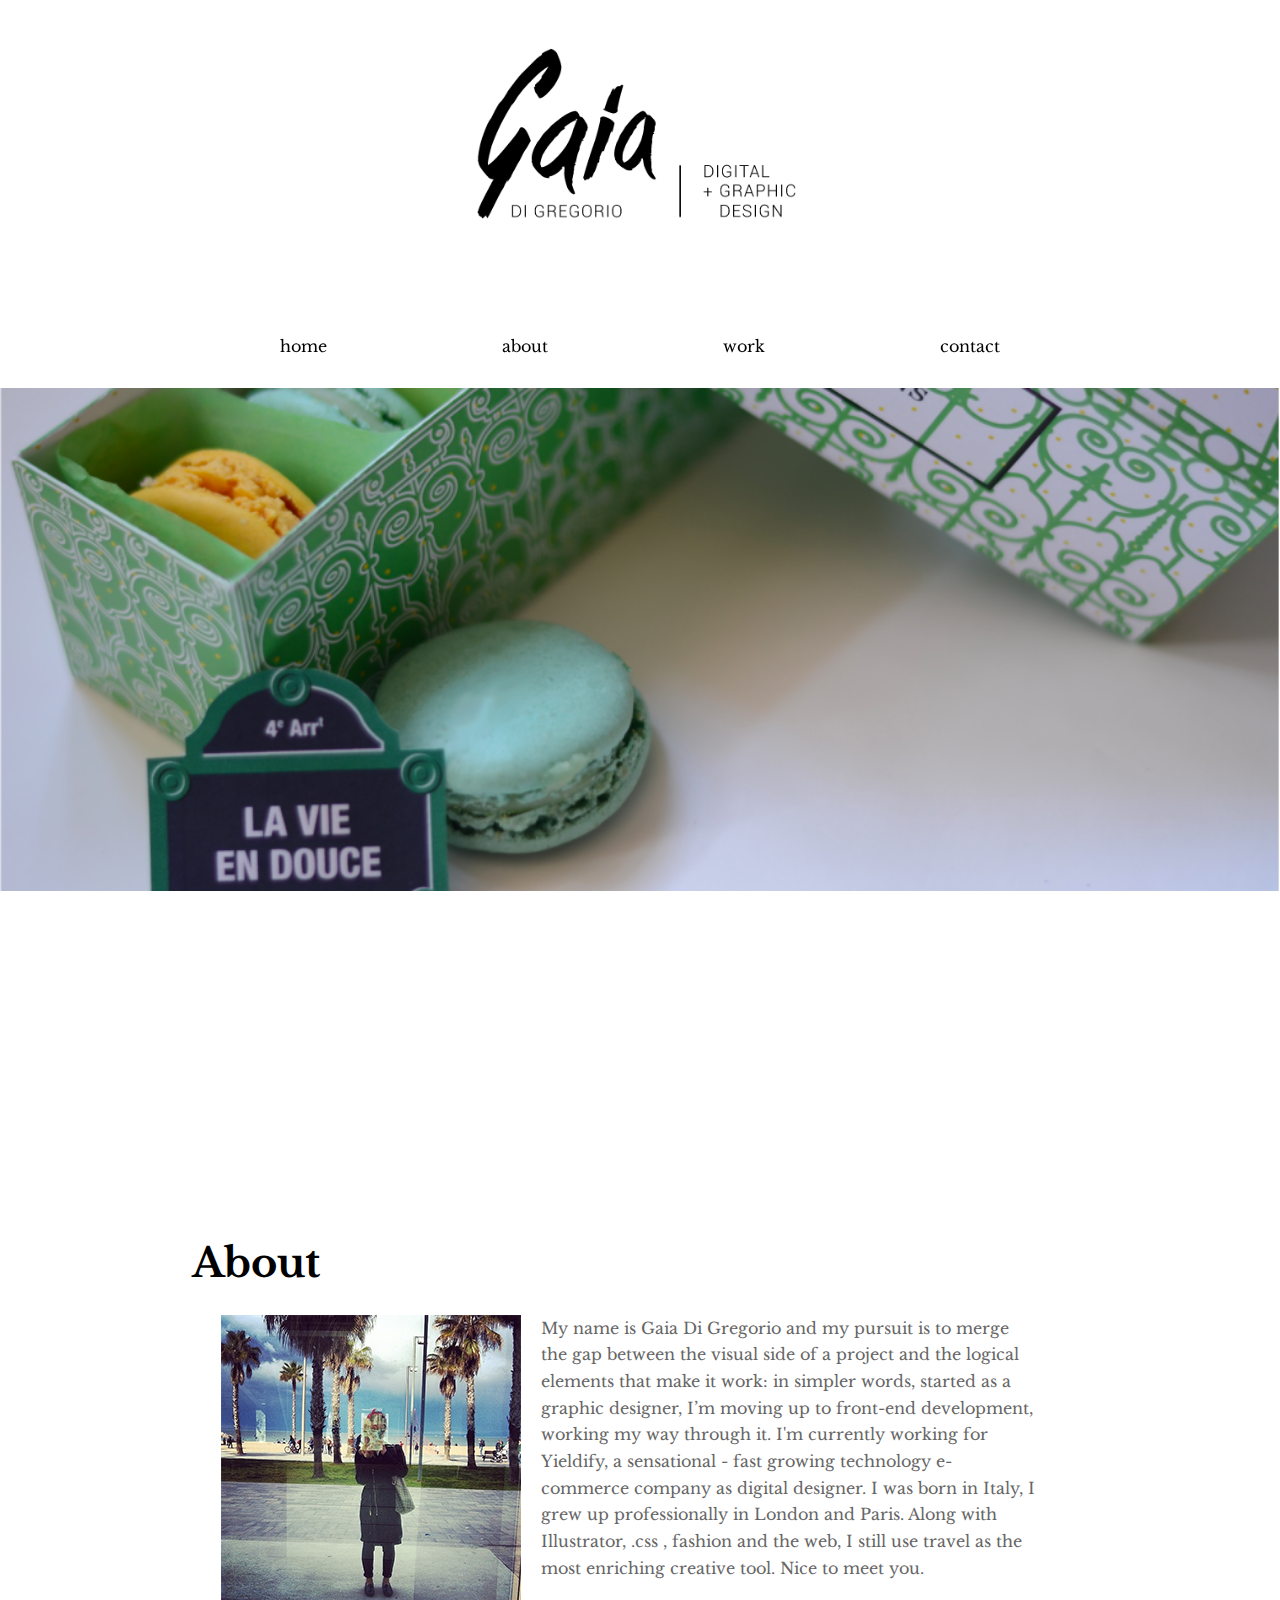
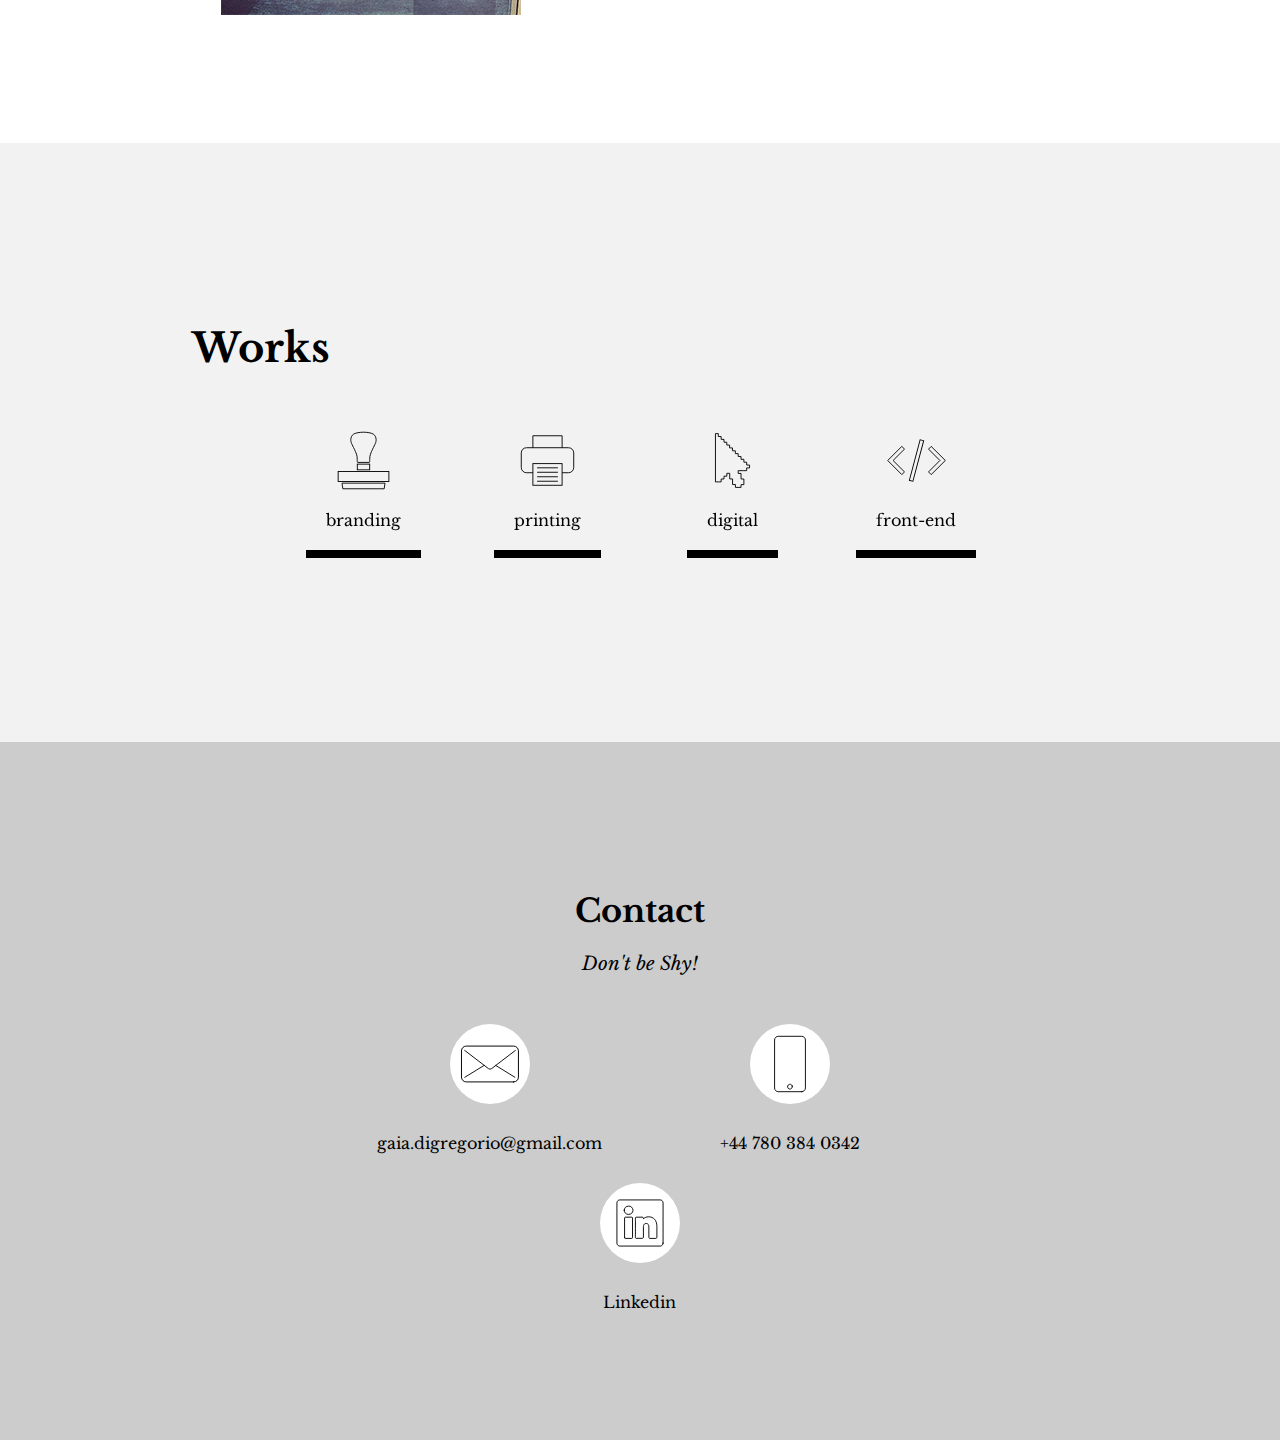
<file: index.html>
<!DOCTYPE html>
<html>

<head>

  <meta charset="UTF-8">
  <meta name="viewport" content="width=device-width, initial-scale=1">
  <title>Gaia Di Gregorio</title>

    <link rel="stylesheet" href="style.css" media="screen" type="text/css" />

    <link href="Hover-master/css/hover.css" rel="stylesheet" media="all">

   <link rel="stylesheet" type="text/css" href="normalize.css">

    <link rel="icon" href="favicon.ico" type="image/x-icon" />

    <link href='http://fonts.googleapis.com/css?family=Parisienne' rel='stylesheet' type='text/css'>

    <link href='http://fonts.googleapis.com/css?family=Libre+Baskerville:400,700,400italic' rel='stylesheet' type='text/css'>

    <link href='http://fonts.googleapis.com/css?family=Roboto' rel='stylesheet' type='text/css'>

</head>

<body>


    <header>
      
    </header>

    <div class="main-nav flexcontainer">
<!--       <div class="my-name-text">
 -->
      <div class="singleNav hvr-underline-from-left" id="homeNav">home</div>
      <div class="singleNav hvr-underline-from-left" id="aboutNav">about</div>
      <div class="singleNav hvr-underline-from-left" id="workNav">work</div>
      <div class="singleNav hvr-underline-from-left" id="contactNav">contact</div>
<!--         <h1>Gaia Di Gregorio</h1>
        <h2>Graphic Designer</h2> -->
    </div>

<div class="main">
    <div id="slider">
      <figure>
<!--       <img src="img/sliders/sliders1.png" alt="">
      <img src="img/sliders/sliders2.png" alt=""> -->
      <img src="img/sliders/sliders3.png" alt="">
      <img src="img/sliders/sliders4.png" alt="">
      <img src="img/sliders/sliders5.png" alt="">
      <img src="img/sliders/sliders2.png" alt="">
      <img src="img/sliders/sliders7.png" alt="">
      <img src="img/sliders/sliders3.png" alt="">
      <img src="img/sliders/sliders4.png" alt="">
      <img src="img/sliders/sliders5.png" alt="">
      <img src="img/sliders/sliders2.png" alt="">
      <img src="img/sliders/sliders7.png" alt="">
      </figure>
    </div>



<!-- PROFILE / DESCRIPTION -->

<div id= "about">

  <h1 class="about">
    About
  </h1>

<div class= "profile flexcontainer">

  <div id="gaiasPic">
    
  </div>

  <div id="profile-description">

      <h2>
        My name is Gaia Di Gregorio and my pursuit is to merge the gap between the visual side of a project and the logical elements that make it work: in simpler words, started as a graphic designer, I’m moving up to front-end development, working my way through it.
        I'm currently working for Yieldify, a sensational - fast growing technology e-commerce company as digital designer. I was born in Italy, I grew up professionally in London and Paris. Along with Illustrator, .css , fashion and the web, I still use travel as the most enriching creative tool.
        Nice to meet you.
      </h2>

  </div>
</div>
</div>

<!--- MOBILE PROFILE DESCRIPTION -->


<div class= "profile mobile">

  <h1 class="about mobile">
    About
  </h1>

  <div id="gaiasPic">
    
  </div>

  <div id="profile-descriptionMobile">

      <h2>
        My name is Gaia Di Gregorio and my pursuit is to merge the gap between the visual side of a project and the logical elements that make it work: in simpler words, started as a graphic designer, I’m moving up to front-end development, working my way through it.
        I'm currently working for Yieldify, a sensational - fast growing technology e-commerce company as digital designer. I was born in Italy, I grew up professionally in London and Paris. Along with Illustrator, .css , fashion and the web, I still use travel as the most enriching creative tool.
        Nice to meet you.
      </h2>

  </div>
</div>

<!--- -------------------------------- -->

</div>

<!-- FILTER + PROJECTS -->

<div class="filterWrap">

    <div class= "filter">

    <h1 class="works mobile">
      Works
    </h1>

    <div class= "workFilter">

      <div id="brandingFilter" class="hvr-float">
        <div class="brandingIcon">
        </div>
        <div id="branding">
        branding
        </div>
      </div>

      <div id="printingFilter" class="hvr-float">
        <div class="printingIcon">
        </div>
        <div id="printing">
        printing
        </div>
      </div>

      <div id="digitalFilter" class="hvr-float">
        <div class="digitalIcon">
        </div>
        <div id="digital">
        digital
        </div>
      </div>

      <div id="frontEndFilter" class="hvr-float">
        <div class="frontEndIcon">
        </div>
        <div id="frontEnd">
        front-end
        </div>
      </div>

      </div>


              <div id="dropdown-menu-branding" class="flexcontainer">

                            <a href="#fenetreLightbox">

                              <div id="fenetres" class="hvr-grow"> 
                                <div class="fenetresThumb">
                                </div>
                                <p>fenetres Parisiennes</p>
                              </div>

                            </a>

                            <!-- lightbox container hidden with CSS -->
                            <a href="#_" class="lightbox " id="fenetreLightbox">
                                <div class="imageAndDescription fenetres flexcontainer">

                                  <div class="images-scroll fenetres">
                                    <img src="img/fenetres/fenetre1.png">
                                    <img src="img/fenetres/fenetre2.png">
                                    <img src="img/fenetres/fenetre3.png">
                                    <img src="img/fenetres/fenetre4.png">
                                    <img src="img/fenetres/fenetre5.png">
                                    <img src="img/fenetres/fenetre6.png">
                                  </div>

                                  <div class="project-description">
                                    <h2>
                                      Fenetres Parisiennes
                                    </h2>

                                    <nav class="lightboxNav">
                                      BRANDING, STATIONERY, PACKAGING
                                    </nav>

                                    <p class="project-description">
                                      Branding concept, packaging and stationery inspired by the intriguing shapes that whirl around the myriad of windows in the city of Paris.
                                      "Fenetres Parisiennes" is a set of products - from Lingerie, through Cosmetic to Candles - to enjoy a  taste of the mode de vie parisien.
                                    </p>
                                  </div>

                                  <div class="close">
                                  </div>

                                </div>

                    <!-- MOBILE -->
                                <div class="imageAndDescription fenetres mobile">

                                    <div class="close">
                                    </div>

                                    <div class="images-scroll fenetres">
                                        <img src="img/fenetres/fenetre1.png">
                                        <img src="img/fenetres/fenetre2.png">
                                        <img src="img/fenetres/fenetre3.png">
                                        <img src="img/fenetres/fenetre4.png">
                                        <img src="img/fenetres/fenetre5.png">
                                        <img src="img/fenetres/fenetre6.png">
                                    </div>

                                    <div class="project-description">
                                          <h2>
                                            Fenetres Parisiennes
                                          </h2>

                                          <nav class="lightboxNav">
                                            BRANDING, STATIONERY, PACKAGING
                                          </nav>

                                          <p class="project-description">
                                            Branding concept, packaging and stationery inspired by the intriguing shapes that whirl around the myriad of windows in the city of Paris.
                                            "Fenetres Parisiennes" is a set of products - from Lingerie, through Cosmetic to Candles - to enjoy a  taste of the mode de vie parisien.
                                          </p>
                                    </div>

                                </div>

                    <!-- MOBILE -->

                            </a>


                            <a href="#vgdlqLightbox">

                              <div id="vgdlq" class="hvr-grow"> 
                                <div class="vgdlqThumb">
                                </div>
                                <p>VGDLQ</p>
                              </div>

                            </a>

                            <!-- lightbox container hidden with CSS -->
                            <a href="#_" class="lightbox " id="vgdlqLightbox">
                                <div class="imageAndDescription VGDLQ flexcontainer">

                                    <div class="images-scroll VGDLQ">
                                      <img src="img/VGDLQ/VGDLQ1.jpg">
                                      <img src="img/VGDLQ/VGDLQ2.jpg">
                                      <img src="img/VGDLQ/VGDLQ3.jpg">
                                      <img src="img/VGDLQ/VGDLQ4.jpg">
                                      <img src="img/VGDLQ/VGDLQ5.jpg">
                                      <img src="img/VGDLQ/VGDLQ6.jpg">
                                      <img src="img/VGDLQ/VGDLQ7.jpg">
                                      <img src="img/VGDLQ/VGDLQ8.jpg">
                                      <img src="img/VGDLQ/VGDLQ9.jpg">
                                      <img src="img/VGDLQ/VGDLQ10.jpg">
                                      <img src="img/VGDLQ/VGDLQ11.jpg">
                                      <img src="img/VGDLQ/VGDLQ12.jpg">
                                      <img src="img/VGDLQ/VGDLQ13.png">
                                      <img src="img/VGDLQ/VGDLQ14.png">
                                      <img src="img/VGDLQ/VGDLQ15.png">
                                      <img src="img/VGDLQ/VGDLQ16.jpg">
                                      <img src="img/VGDLQ/VGDLQ17.png">
                                      <img src="img/VGDLQ/VGDLQ18.jpg">
                                      <img src="img/VGDLQ/VGDLQ19.jpg">
                                      <img src="img/VGDLQ/VGDLQ20.jpg">
                                    </div>

                                    <div class="project-description">
                                      <h2>
                                        VGDLQ
                                      </h2>

                                      <nav class="lightboxNav">
                                        BRANDING, FASHION, LUXURY
                                      </nav>

                                      <p class="project-description">
                                        VGDLQ is a "faux" brand ables to expose the hidden messages of the outcomes of the luxury industry, using the very luxury goods and products.
                                        A luxury with intentional provocative nature: Based on its concealed message. Ideally it should be hidden, but on the consumer side, it is a statementThat he/she is showing off and divulging, Deliberately or not. 
                                      </p>
                                    </div>

                                    <div class="close">
                                    </div>

                                </div>

                    <!-- MOBILE -->

                                <div class="imageAndDescription VGDLQ mobile">

                                    <div class="close">
                                    </div>

                                    <div class="images-scroll VGDLQ">
                                      <img src="img/VGDLQ/VGDLQ1.jpg">
                                      <img src="img/VGDLQ/VGDLQ2.jpg">
                                      <img src="img/VGDLQ/VGDLQ3.jpg">
                                      <img src="img/VGDLQ/VGDLQ4.jpg">
                                      <img src="img/VGDLQ/VGDLQ5.jpg">
                                      <img src="img/VGDLQ/VGDLQ6.jpg">
                                      <img src="img/VGDLQ/VGDLQ7.jpg">
                                      <img src="img/VGDLQ/VGDLQ8.jpg">
                                      <img src="img/VGDLQ/VGDLQ9.jpg">
                                      <img src="img/VGDLQ/VGDLQ10.jpg">
                                      <img src="img/VGDLQ/VGDLQ11.jpg">
                                      <img src="img/VGDLQ/VGDLQ12.jpg">
                                      <img src="img/VGDLQ/VGDLQ13.png">
                                      <img src="img/VGDLQ/VGDLQ14.png">
                                      <img src="img/VGDLQ/VGDLQ15.png">
                                      <img src="img/VGDLQ/VGDLQ16.jpg">
                                      <img src="img/VGDLQ/VGDLQ17.png">
                                      <img src="img/VGDLQ/VGDLQ18.jpg">
                                      <img src="img/VGDLQ/VGDLQ19.jpg">
                                      <img src="img/VGDLQ/VGDLQ20.jpg">
                                    </div>

                                    <div class="project-description">
                                      <h2>
                                        VGDLQ
                                      </h2>

                                      <nav class="lightboxNav">
                                        BRANDING, FASHION, LUXURY
                                      </nav>

                                      <p class="project-description">
                                        VGDLQ is a "faux" brand ables to expose the hidden messages of the outcomes of the luxury industry, using the very luxury goods and products.
                                        A luxury with intentional provocative nature: Based on its concealed message. Ideally it should be hidden, but on the consumer side, it is a statementThat he/she is showing off and divulging, Deliberately or not. 
                                        </p>
                                    </div>

                                </div>   

                    <!-- MOBILE -->
                            </a>





                            <a href="#GAMLightbox">

                              <div id="GAM" class="hvr-grow"> 
                                <div class="GAMThumb">
                                </div>
                                <p>Gallerie Anatome</p>
                              </div>

                            </a>

                            <!-- lightbox container hidden with CSS -->
                            <a href="#_" class="lightbox " id="GAMLightbox">
                                <div class="imageAndDescription flexcontainer GAM">

                                  <div class="images-scroll GAM">
                                    <img src="img/GAM/GAMlogo1.jpg">
                                    <img src="img/GAM/GAMlogo2.jpg">
                                    <img src="img/GAM/GAMlogo3.jpg">
                                    <img src="img/GAM/GAMlogo4.jpg">
                                    <img src="img/GAM/GAMlogo5.jpg">
                                    <img src="img/GAM/GAM1.jpg">
                                    <img src="img/GAM/GAM2.jpg">
                                    <img src="img/GAM/GAM3.jpg">
                                    <img src="img/GAM/GAM4.jpg">
                                    <img src="img/GAM/GAM5.jpg">
                                    <img src="img/GAM/GAM6.jpg">
                                    <img src="img/GAM/GAM7.jpg">
                                    <img src="img/GAM/GAM8.jpg">
                                    <img src="img/GAM/GAM9.jpg">
                                    <img src="img/GAM/GAM10.jpg">
                                    <img src="img/GAM/GAM11.jpg">
                                    <img src="img/GAM/GAM12.jpg">                         
                                  </div>

                                  <div class="project-description">
                                    <h2>
                                      Gallerie Anatome Milano
                                    </h2>

                                    <nav class="lightboxNav">
                                      BRANDING, FASHION, LUXURY
                                    </nav>

                                    <p class="project-description">
                                      VGDLQ is a "faux" brand ables to expose the hidden messages of the outcomes of the luxury industry, using the very luxury goods and products.
                                      A luxury with intentional provocative nature: Based on its concealed message. Ideally it should be hidden, but on the consumer side, it is a statementThat he/she is showing off and divulging, Deliberately or not. 
                                    </p>

                                  </div>

                                  <div class="close">
                                  </div>

                                </div>


                                <!-- MOBILE -->

                                <div class="imageAndDescription GAM mobile">

                                    <div class="close">
                                    </div>

                                    <div class="images-scroll GAM">
                                    <img src="img/GAM/GAMlogo1.jpg">
                                    <img src="img/GAM/GAMlogo2.jpg">
                                    <img src="img/GAM/GAMlogo3.jpg">
                                    <img src="img/GAM/GAMlogo4.jpg">
                                    <img src="img/GAM/GAMlogo5.jpg">
                                    <img src="img/GAM/GAM1.jpg">
                                    <img src="img/GAM/GAM2.jpg">
                                    <img src="img/GAM/GAM3.jpg">
                                    <img src="img/GAM/GAM4.jpg">
                                    <img src="img/GAM/GAM5.jpg">
                                    <img src="img/GAM/GAM6.jpg">
                                    <img src="img/GAM/GAM7.jpg">
                                    <img src="img/GAM/GAM8.jpg">
                                    <img src="img/GAM/GAM9.jpg">
                                    <img src="img/GAM/GAM10.jpg">
                                    <img src="img/GAM/GAM11.jpg">
                                    <img src="img/GAM/GAM12.jpg">
                                    </div>

                                    <div class="project-description">
                                      <h2>
                                      Gallerie Anatome Milano
                                      </h2>

                                      <nav class="lightboxNav">
                                        BRANDING, FASHION, LUXURY
                                      </nav>

                                      <p class="project-description">
                                        VGDLQ is a "faux" brand ables to expose the hidden messages of the outcomes of the luxury industry, using the very luxury goods and products.
                                        A luxury with intentional provocative nature: Based on its concealed message. Ideally it should be hidden, but on the consumer side, it is a statementThat he/she is showing off and divulging, Deliberately or not. 
                                        </p>
                                    </div>

                                </div>   

                                <!-- MOBILE -->

                            </a>

              </div>


              <div id="dropdown-menu-printed" class="flexcontainer">

                            <a href="#anatomeLightbox">

                              <div id="anatome" class="hvr-grow"> 
                                <div class="anatomeThumb">
                                </div>
                                <p>Anatome Guide</p>
                              </div>
                            </a>

                            <!-- lightbox container hidden with CSS -->
                                <a href="#_" class="lightbox " id="anatomeLightbox">
                                <div class="imageAndDescription flexcontainer Anatome">

                                  <div class="images-scroll Anatome">
                                    <img src="img/Anatome/anatome1.jpg">
                                    <img src="img/Anatome/anatome10.jpg">
                                    <img src="img/Anatome/anatome11.jpg">
                                    <img src="img/Anatome/anatome12.jpg">
                                    <img src="img/Anatome/anatome13.jpg">
                                    <img src="img/Anatome/anatome14-1.jpg">
                                    <img src="img/Anatome/anatome14-2.jpg">
                                    <img src="img/Anatome/anatome16.jpg">
                                    <img src="img/Anatome/anatome17.jpg">
                                    <img src="img/Anatome/anatome18.jpg">
                                    <img src="img/Anatome/anatome19.jpg">
                                    <img src="img/Anatome/anatome20.jpg">
                                    <img src="img/Anatome/anatome21.jpg">
                                    <img src="img/Anatome/anatome3.jpg">
                                    <img src="img/Anatome/anatome4.jpg">
                                  </div>

                                  <div class="project-description">
                                    <h2>
                                      ANATOME Milano <span>- Seymour Chwast & the Push Pin Graphic</span>
                                    </h2>

                                    <nav class="lightboxNav">
                                      BRANDING, EDITORIAL, ART, TYPOGRAPHY
                                    </nav>

                                    <p class="project-description">
                                      <span>“If you dig a hole and it’s in a wrong place,
                                      </span>
                                      <span>digging it deeper, isn’t going to help”</span>
                                      <span>S. Chwast</span>
                                      <span></span>
                                      <span>
                                      Editorial artwork for the 'Seymour Chwast' exhibition at the Anatome Milano gallery, fictitious milanese branch of the Galerie Anatome, showcasing contemporary graphic design work in Paris.
                                      Project realised for Politecnico Di Milano during the BA degree dissertation.
                                      This Guide explains the Brand Concept of the Gallery Identity and Seymour Chwast life, style and artworks: one of the major American Illustrators and founder of the Push Pin studio.
                                      </span>



                                    </p>

                                  </div>

                                  <div class="close">
                                  </div>

                                </div>

                                <!-- MOBILE -->

                                <div class="imageAndDescription Anatome mobile">

                                    <div class="close">
                                    </div>

                                    <div class="images-scroll Anatome">
                                    <img src="img/Anatome/anatome1.jpg">
                                    <img src="img/Anatome/anatome10.jpg">
                                    <img src="img/Anatome/anatome11.jpg">
                                    <img src="img/Anatome/anatome12.jpg">
                                    <img src="img/Anatome/anatome13.jpg">
                                    <img src="img/Anatome/anatome14-1.jpg">
                                    <img src="img/Anatome/anatome14-2.jpg">
                                    <img src="img/Anatome/anatome16.jpg">
                                    <img src="img/Anatome/anatome17.jpg">
                                    <img src="img/Anatome/anatome18.jpg">
                                    <img src="img/Anatome/anatome19.jpg">
                                    <img src="img/Anatome/anatome20.jpg">
                                    <img src="img/Anatome/anatome21.jpg">
                                    <img src="img/Anatome/anatome3.jpg">
                                    <img src="img/Anatome/anatome4.jpg">
                                    </div>

                                    <div class="project-description">
                                      <h2>
                                      ANATOME Milano <span>- Seymour Chwast & the Push Pin Graphic</span>
                                      </h2>

                                      <nav class="lightboxNav">
                                      BRANDING, EDITORIAL, ART, TYPOGRAPHY                                      </nav>

                                      <p class="project-description">
                                       <span>“If you dig a hole and it’s in a wrong place,
                                        </span>
                                        <span>digging it deeper, isn’t going to help”</span>
                                        <span>S. Chwast</span>
                                        <span></span>
                                        <span>
                                        Editorial artwork for the 'Seymour Chwast' exhibition at the Anatome Milano gallery, fictitious milanese branch of the Galerie Anatome, showcasing contemporary graphic design work in Paris.
                                        Project realised for Politecnico Di Milano during the BA degree dissertation.
                                        This Guide explains the Brand Concept of the Gallery Identity and Seymour Chwast life, style and artworks: one of the major American Illustrators and founder of the Push Pin studio.
                                        </span>
                                        </p>
                                    </div>

                                </div>   
                                
                                <!-- MOBILE -->

                            </a>

                            <a href="#LOTULightbox">

                              <div id="LOTU" class="hvr-grow"> 
                                <div class="LOTUThumb">
                                </div>
                                <p>Love of the Unnatural</p>
                                </div>
                            </a>

                            <!-- lightbox container hidden with CSS -->
                                <a href="#_" class="lightbox " id="LOTULightbox">
                                <div class="imageAndDescription flexcontainer LOTU">

                                  <div class="images-scroll LOTU">
                                    <img src="img/LOTU/LOTU1.png">
                                    <img src="img/LOTU/LOTU2.jpg">
                                    <img src="img/LOTU/LOTU3.jpg">
                                    <img src="img/LOTU/LOTU4.jpg">
                                    <img src="img/LOTU/LOTU5.jpg">
                                    <img src="img/LOTU/LOTU6.jpg">
                                    <img src="img/LOTU/LOTU7.jpg">
                                    <img src="img/LOTU/LOTU8.jpg">
                                    <img src="img/LOTU/LOTU9.jpg">
                                    <img src="img/LOTU/LOTU10.jpg">
                                    <img src="img/LOTU/LOTU11.jpg">
                                    <img src="img/LOTU/LOTU12.jpg">
                                    <img src="img/LOTU/LOTU13.jpg">
                                  </div>

                                  <div class="project-description">
                                    <h2>
                                      Love of the Unnatural
                                    </h2>

                                    <nav class="lightboxNav">
                                      EDITORIAL, ART, TYPOGRAPHY
                                    </nav>

                                    <p class="project-description">
                                    Zine realised as Academical project as final snapshot of the work of the year. (It's Hand-bound and glows in the dark! Limited-edition: just 10 copies existent)
                                    </p>

                                  </div>

                                  <div class="close">
                                  </div>

                                </div>

                                <!-- MOBILE -->

                                <div class="imageAndDescription LOTU mobile">

                                    <div class="close">
                                    </div>

                                    <div class="images-scroll LOTU">
                                      <img src="img/LOTU/LOTU1.png">
                                      <img src="img/LOTU/LOTU2.jpg">
                                      <img src="img/LOTU/LOTU3.jpg">
                                      <img src="img/LOTU/LOTU4.jpg">
                                      <img src="img/LOTU/LOTU5.jpg">
                                      <img src="img/LOTU/LOTU6.jpg">
                                      <img src="img/LOTU/LOTU7.jpg">
                                      <img src="img/LOTU/LOTU8.jpg">
                                      <img src="img/LOTU/LOTU9.jpg">
                                      <img src="img/LOTU/LOTU10.jpg">
                                      <img src="img/LOTU/LOTU11.jpg">
                                      <img src="img/LOTU/LOTU12.jpg">
                                      <img src="img/LOTU/LOTU13.jpg">
                                    </div>

                                    <div class="project-description">
                                      <h2>
                                      ANATOME Milano <span>- Seymour Chwast & the Push Pin Graphic</span>
                                      </h2>

                                      <nav class="lightboxNav">
                                      BRANDING, EDITORIAL, ART, TYPOGRAPHY                                      </nav>

                                      <p class="project-description">
                                      Zine realised as Academical project as final snapshot of the work of the year. (It's Hand-bound and glows in the dark! Limited-edition: just 10 copies existent)
                                      </p>
                                    </div>

                                </div>   
                                
                                <!-- MOBILE -->


                            </a>

                            <a href="#plasticTravelLightbox">

                              <div id="plasticTravel" class="hvr-grow"> 
                                <div class="PlasticTripsThumb">
                                </div>
                                <p>Plastic Trips</p>
                                </div>
                            </a>

                            <!-- lightbox container hidden with CSS -->
                                <a href="#_" class="lightbox " id="plasticTravelLightbox">
                                <div class="imageAndDescription flexcontainer plasticTravel">

                                  <div class="images-scroll PlasticTravel">
                                    <img src="img/PlasticTrips/PlasticTrips1.jpeg">
                                    <img src="img/PlasticTrips/PlasticTrips2.jpeg">
                                    <img src="img/PlasticTrips/PlasticTrips3.jpeg">
                                    <img src="img/PlasticTrips/PlasticTrips4.jpeg">
                                    <img src="img/PlasticTrips/PlasticTrips5.jpeg">
                                    <img src="img/PlasticTrips/PlasticTrips6.jpeg">
                                    <img src="img/PlasticTrips/PlasticTrips7.jpeg">
                                    <img src="img/PlasticTrips/PlasticTrips8.jpeg">
                                  </div>

                                  <div class="project-description">
                                    <h2>
                                      Plastic Trips
                                    </h2>

                                    <nav class="lightboxNav">
                                      EDITORIAL, TYPOGRAPHY
                                    </nav>

                                    <p class="project-description">
                                      <span>
                                      Booklet created as starting point
                                      of my major project about artificiality.
                                      From what is man-made and fake, I lead my research in order to explore peculiar cases and object which are a copy of something that already exists in nature or in history.
                                      This catalogue purposes you a range of luxury and artificial places, from Las Vegas hotel to Dubai's fake islands, from the World theme-park in Beijing and to an artificial tropical island in the middle of Germany.

                                      </span>



                                    </p>

                                  </div>

                                  <div class="close">
                                  </div>

                                </div>

                                <!-- MOBILE -->

                                <div class="imageAndDescription plasticTravel mobile">

                                    <div class="close">
                                    </div>

                                    <div class="images-scroll LOTU">
                                      <img src="img/LOTU/LOTU1.png">
                                      <img src="img/LOTU/LOTU2.jpg">
                                      <img src="img/LOTU/LOTU3.jpg">
                                      <img src="img/LOTU/LOTU4.jpg">
                                      <img src="img/LOTU/LOTU5.jpg">
                                      <img src="img/LOTU/LOTU6.jpg">
                                      <img src="img/LOTU/LOTU7.jpg">
                                      <img src="img/LOTU/LOTU8.jpg">
                                      <img src="img/LOTU/LOTU9.jpg">
                                      <img src="img/LOTU/LOTU10.jpg">
                                      <img src="img/LOTU/LOTU11.jpg">
                                      <img src="img/LOTU/LOTU12.jpg">
                                      <img src="img/LOTU/LOTU13.jpg">
                                    </div>

                                    <div class="project-description">
                                      <h2>
                                      ANATOME Milano <span>- Seymour Chwast & the Push Pin Graphic</span>
                                      </h2>

                                      <nav class="lightboxNav">
                                      BRANDING, EDITORIAL, ART, TYPOGRAPHY                                      </nav>

                                      <p class="project-description">
                                      Booklet created as starting point
                                      of my major project about artificiality.
                                      From what is man-made and fake, I lead my research in order to explore peculiar cases and object which are a copy of something that already exists in nature or in history.
                                      This catalogue purposes you a range of luxury and artificial places, from Las Vegas hotel to Dubai's fake islands, from the World theme-park in Beijing and to an artificial tropical island in the middle of Germany.
                                      </p>
                                    </div>

                                </div>   
                                
                                <!-- MOBILE -->


                            </a>


              </div>


              <div id="dropdown-menu-digital" class="flexcontainer">


                            <a href="#iconsLightbox">

                              <div id="icons" class="hvr-grow"> 
                                <div class="ICONSThumb">
                                  </div>
                                  <p>Ecommerce Icons</p>
                                  </div>
                            </a>

                            <!-- lightbox container hidden with CSS -->
                                <a href="#_" class="lightbox " id="iconsLightbox">
                                <div class="imageAndDescription flexcontainer icons">

                                  <div class="images-scroll icons">
                                    <img src="img/ICONS/icons-01.svg">
                                    <img src="img/ICONS/icons-02.svg">
                                    <img src="img/ICONS/icons-03.svg">
                                    <img src="img/ICONS/icons-04.svg">
                                    <img src="img/ICONS/icons-05.svg">
                                    <img src="img/ICONS/icons-06.svg">
                                    <img src="img/ICONS/icons-07.svg">
                                    <img src="img/ICONS/icons-08.svg">
                                    <img src="img/ICONS/icons-09.svg">
                                    <img src="img/ICONS/icons-10.svg">
                                    <img src="img/ICONS/icons-11.svg">
                                    <img src="img/ICONS/icons-12.svg">
                                    <img src="img/ICONS/icons-13.svg">
                                    <img src="img/ICONS/icons-14.svg">
                                    <img src="img/ICONS/icons-15.svg">
                                    <img src="img/ICONS/icons-16.svg">
                                  </div>

                                  <div class="project-description">
                                    <h2>
                                      Ecommerce Icons Series
                                    </h2>

                                    <nav class="lightboxNav">
                                      ICONS, PICTOGRAMS, ECOMMERCE
                                    </nav>

                                    <p class="project-description">
                                      Set of Ecommerce Icons realised for Yieldify, part of the re-branding project for the company.
                                    </p>

                                  </div>

                                  <div class="close">
                                  </div>

                                </div>


                                <!-- MOBILE -->

                                <div class="imageAndDescription icons mobile">

                                    <div class="close">
                                    </div>

                                    <div class="images-scroll icons">
                                      <img src="img/ICONS/icons-01.svg">
                                      <img src="img/ICONS/icons-02.svg">
                                      <img src="img/ICONS/icons-03.svg">
                                      <img src="img/ICONS/icons-04.svg">
                                      <img src="img/ICONS/icons-05.svg">
                                      <img src="img/ICONS/icons-06.svg">
                                      <img src="img/ICONS/icons-07.svg">
                                      <img src="img/ICONS/icons-08.svg">
                                      <img src="img/ICONS/icons-09.svg">
                                      <img src="img/ICONS/icons-10.svg">
                                      <img src="img/ICONS/icons-11.svg">
                                      <img src="img/ICONS/icons-12.svg">
                                      <img src="img/ICONS/icons-13.svg">
                                      <img src="img/ICONS/icons-14.svg">
                                      <img src="img/ICONS/icons-15.svg">
                                      <img src="img/ICONS/icons-16.svg">
                                    </div>

                                    <div class="project-description">
                                      <h2>
                                      Ecommerce Icons Series
                                      </h2>

                                      <nav class="lightboxNav">
                                      ICONS, PICTOGRAMS, ECOMMERCE
                                      </nav>

                                      <p class="project-description">
                                      Set of Ecommerce Icons realised for Yieldify, part of the re-branding project for the company.
                                        </p>
                                    </div>

                                </div>   
                                
                                <!-- MOBILE -->


                            </a>

                            <a href="#ebookLightbox">

                              <div id="ebooks" class="hvr-grow"> 
                                <div class="ebooksThumb">
                                  </div>
                                  <p>Yieldify Ebooks</p>
                              </div>
                            </a>

                            <!-- lightbox container hidden with CSS -->
                                <a href="#_" class="lightbox " id="ebookLightbox">
                                <div class="imageAndDescription ebooks">

                                <div class="close">
                                    </div>

                                  <div class="project-description ebooks">
                                      <h2>
                                        Yieldify Ebooks
                                      </h2>

                                      <nav class="lightboxNav">
                                        ILLUSTRATION, EBOOKS, ECOMMERCE
                                      </nav>

                                      <p class="project-description">
                                        Illustrations and Layout for Yieldify Monthly Ebooks editions. 
                                      </p>

                                  </div>

                                    <div class="images-scroll ebooks">

                                    <div class="ebookGroup flexcontainer">
                                        <div class="CrossDevice Ebook">
                                        </div>
                                        <div class="ebook description">Mobile Optimisation: The Key to Keeping Up With Your eCommerce Customers
                                            <nav class="ebook">
                                                07-Jul-2015
                                            </nav>

                                        <div id="CrosseDeviceButton">View Ebook</div>


                                        </div>
                                    </div>

                                    <div class="ebookGroup flexcontainer">
                                        <div class="luxury Ebook">
                                        </div>
                                        <div class="ebook description">The Luxury eCommerce Blueprint
                                            <nav class="ebook">
                                              08-May-2015
                                            </nav>

                                        <div id="LuxuryButton">View Ebook</div>


                                        </div>
                                    </div>

                                    <div class="ebookGroup flexcontainer">
                                        <div class="fashion Ebook">
                                        </div>
                                        <div class="ebook description">À La Mode: Fashion eCommerce in 2015
                                            <nav class="ebook">
                                               17-Mar-2015
                                            </nav>

                                        <div id="FashionButton">View Ebook</div>


                                        </div>
                                    </div>

                                    <div class="ebookGroup flexcontainer">
                                        <div class="insurance Ebook">
                                        </div>
                                        <div class="ebook description">Insurance Marketing: The Personalization Portfolio
                                            <nav class="ebook">
                                              29-Jan-2014
                                            </nav>

                                        <div id="insuranceButton">View Ebook</div>


                                        </div>
                                    </div>

                                    <div class="ebookGroup flexcontainer">
                                        <div class="travel Ebook">
                                        </div>
                                        <div class="ebook description">Travel: 5 Key On-Site Optimisation Tips
                                            <nav class="ebook">
                                              27-Nov-2014
                                            </nav>

                                        <div id="travelButton">View Ebook</div>

                                        </div>
                                    </div>

                                    </div>
                                </div>

                                <!-- MOBILE -->

                                <div class="imageAndDescription ebooks mobile">

                                    <div class="close">
                                    </div>

                                    <div class="project-description ebook">
                                      <h2>
                                        Yieldify Ebooks
                                      </h2>

                                      <nav class="ebook">
                                        ILLUSTRATION, EBOOKS, ECOMMERCE
                                      </nav>

                                      <p class="project-description">
                                        Illustrations and Layout for Yieldify Monthly Ebooks editions. 
                                        </p>
                                    </div>

                                    <div class="images-scroll ebooks">

                                      <div class="ebookGroup flexcontainer">
                                          <div class="CrossDevice Ebook">
                                          </div>
                                          <div class="ebook description">Mobile Optimisation: The Key to Keeping Up With Your eCommerce Customers
                                            <nav class="ebook">
                                              07-Jul-2015
                                            </nav>

                                        <div id="CrosseDeviceButtonMobile">View Ebook</div>

                                          </div>
                                      </div>

                                    <div class="ebookGroup flexcontainer">
                                        <div class="luxury Ebook">
                                        </div>
                                        <div class="ebook description">The Luxury eCommerce Blueprint
                                            <nav class="ebook">
                                              08-May-2015
                                            </nav>

                                        <div id="LuxuryButtonMobile">View Ebook</div>


                                        </div>
                                    </div>

                                    <div class="ebookGroup flexcontainer">
                                        <div class="fashion Ebook">
                                        </div>
                                        <div class="ebook description">À La Mode: Fashion eCommerce in 2015
                                            <nav class="ebook">
                                               17-Mar-2015
                                            </nav>

                                        <div id="FashionButtonMobile">View Ebook</div>


                                        </div>
                                    </div>

                                    <div class="ebookGroup flexcontainer">
                                        <div class="insurance Ebook">
                                        </div>
                                        <div class="ebook description">Insurance Marketing: The Personalization Portfolio
                                            <nav class="ebook">
                                              29-Jan-2014
                                            </nav>

                                        <div id="insuranceButtonMobile">View Ebook</div>


                                        </div>
                                    </div>

                                    <div class="ebookGroup flexcontainer">
                                        <div class="travel Ebook">
                                        </div>
                                        <div class="ebook description">Travel: 5 Key On-Site Optimisation Tips
                                            <nav class="ebook">
                                              27-Nov-2014
                                            </nav>

                                        <div id="travelButtonMobile">View Ebook</div>


                                        </div>“
                                    </div>

                                    </div>

                                </div>   
                                
                                <!-- MOBILE -->

                            </a>


                            <a href="#IRDMLightbox">

                              <div id="aWellConnectedTypeface" class="hvr-grow"> 
                                <div class="aWellConnectedTypefaceThumb">
                                  </div>
                                  <p>a Well Connected Typeface</p>
                              </div>
                            </a>

                            <!-- lightbox container hidden with CSS -->
                                <a href="#_" class="lightbox " id="IRDMLightbox">
                                <div class="imageAndDescription flexcontainer IRDM">

                                  <div class="images-scroll IRDM">
                                    <img src="img/IRDMfont/IRDMfont2.png">
                                    <img src="img/IRDMfont/IRDMfont1.png">
                                    <img src="img/IRDMfont/IRDMfont3.png">
                                    <img src="img/IRDMfont/IRDMfont4.png">
                                    <img src="img/IRDMfont/IRDMfont5.png">
                                    <img src="img/IRDMfont/IRDMfont6.png">
                                    <img src="img/IRDMfont/IRDMfont7.png">
                                    <img src="img/IRDMfont/IRDMfont8.png">
                                    <img src="img/IRDMfont/IRDMfont9.png">
                                    <img src="img/IRDMfont/IRDMfont10.png">
                                    <img src="img/IRDMfont/IRDMfont11.png">
                                    <img src="img/IRDMfont/IRDMfont12.png">
                                  </div>

                                  <div class="project-description">
                                    <h2>
                                      #aWellConnectedTypeface
                                    </h2>

                                    <nav class="lightboxNav">
                                      TYPOGRAPHY, FONT, DIGITAL ART
                                    </nav>

                                    <p class="project-description">
                                      <span>The infinite Reproducibility of Digital material</span>
                                      <span>
                                        A typeface inspired by the vastness of Internet Realm: Memes, #hashtags, gifs, tumblr sensations and so on.
                                      </span>

                                    </p>

                                  </div>

                                  <div class="close">
                                  </div>

                                </div>

                              <!-- MOBILE -->

                                <div class="imageAndDescription IRDM mobile">

                                    <div class="close">
                                    </div>

                                    <div class="images-scroll IRDM">
                                    <img src="img/IRDMfont/IRDMfont2.png">
                                    <img src="img/IRDMfont/IRDMfont1.png">
                                    <img src="img/IRDMfont/IRDMfont3.png">
                                    <img src="img/IRDMfont/IRDMfont4.png">
                                    <img src="img/IRDMfont/IRDMfont5.png">
                                    <img src="img/IRDMfont/IRDMfont6.png">
                                    <img src="img/IRDMfont/IRDMfont7.png">
                                    <img src="img/IRDMfont/IRDMfont8.png">
                                    <img src="img/IRDMfont/IRDMfont9.png">
                                    <img src="img/IRDMfont/IRDMfont10.png">
                                    <img src="img/IRDMfont/IRDMfont11.png">
                                    <img src="img/IRDMfont/IRDMfont12.png">
                                    </div>

                                    <div class="project-description">
                                      <h2>
                                      #aWellConnectedTypeface
                                      </h2>

                                      <nav class="lightboxNav">
                                      TYPOGRAPHY, FONT, DIGITAL ART
                                      </nav>

                                      <p class="project-description">
                                        <span>The infinite Reproducibility of Digital material</span>
                                        <span>
                                          A typeface inspired by the vastness of Internet Realm: Memes, #hashtags, gifs, tumblr sensations and so on.
                                        </span>
                                        </p>
                                    </div>

                                </div>   
                                
                                <!-- MOBILE -->

                            </a>

              </div>

              <div id="dropdown-menu-frontEnd" class="flexcontainer">


                              <div id="airplanemode" class="hvr-grow"> 
                              </div>
                                
                                <div class="airplanemode description">
                                  <h2>Real time tracking of flights.</h2>
                                    <p class="airplanemode">Flight arrivals and departures times,
                                    Weather conditions,</br>
                                    Departure and Arrival Gate,</br>
                                    Delays
                                    Aircraft and Airline information,</br>
                                    All in the same App.</br>
                                    <span> </span>
                                    Design and coded by me,</br>
                                    API by <a href="http://www.flightstats.com/go/Home/home.do">FlightStats.com</a> </br> and <a href="http://openweathermap.org/api">openweathermap.org</a>
                                    </p>
                                </div>

                                <div id="AirplaneModeButton">Fly me to the App</div>

                            <!-- lightbox container hidden with CSS -->

              </div>


    </div>

</div>


<!-- PROFILE / DESCRIPTION -->

  <div id="contact">
    <h1>
      Contact
    </h1>

      <h3>
        <i>Don't be Shy!</i>
      </h3>
          <div class="emailLink">
            
            <div id="emailIcon" class="hvr-bubble-float-bottom">
            </div>

            <a class="emailText">
            gaia.digregorio@gmail.com
            </a>

          </div>

          <div class="phoneLink">
            
            <div id="phoneIcon" class="hvr-bubble-float-bottom">
            </div>

            <a class="phoneText">
            +44 780 384 0342
            </a>

          </div>

          <div class="linkedinLink">
            
            <div id="linkedinIcon" class="hvr-bubble-float-bottom">
            </div>

            <a class="linkedinText">
            Linkedin
            </a>

          </div>

        </div>

  </div>

</div>

</div>





<!-- <div id="footer" class="flexcontainer">
  <div class="footer-column">info</div>
  <div class="footer-column">social</div>
  <div class="footer-column">contact</div>
</div> -->

  <script src='http://codepen.io/assets/libs/fullpage/jquery.js'></script>

  <script src="script.js"></script>

  <script>
  (function(i,s,o,g,r,a,m){i['GoogleAnalyticsObject']=r;i[r]=i[r]||function(){
  (i[r].q=i[r].q||[]).push(arguments)},i[r].l=1*new Date();a=s.createElement(o),
  m=s.getElementsByTagName(o)[0];a.async=1;a.src=g;m.parentNode.insertBefore(a,m)
  })(window,document,'script','//www.google-analytics.com/analytics.js','ga');

  ga('create', 'UA-66064206-1', 'auto');
  ga('send', 'pageview');

  </script>


</body>

</html>
</file>
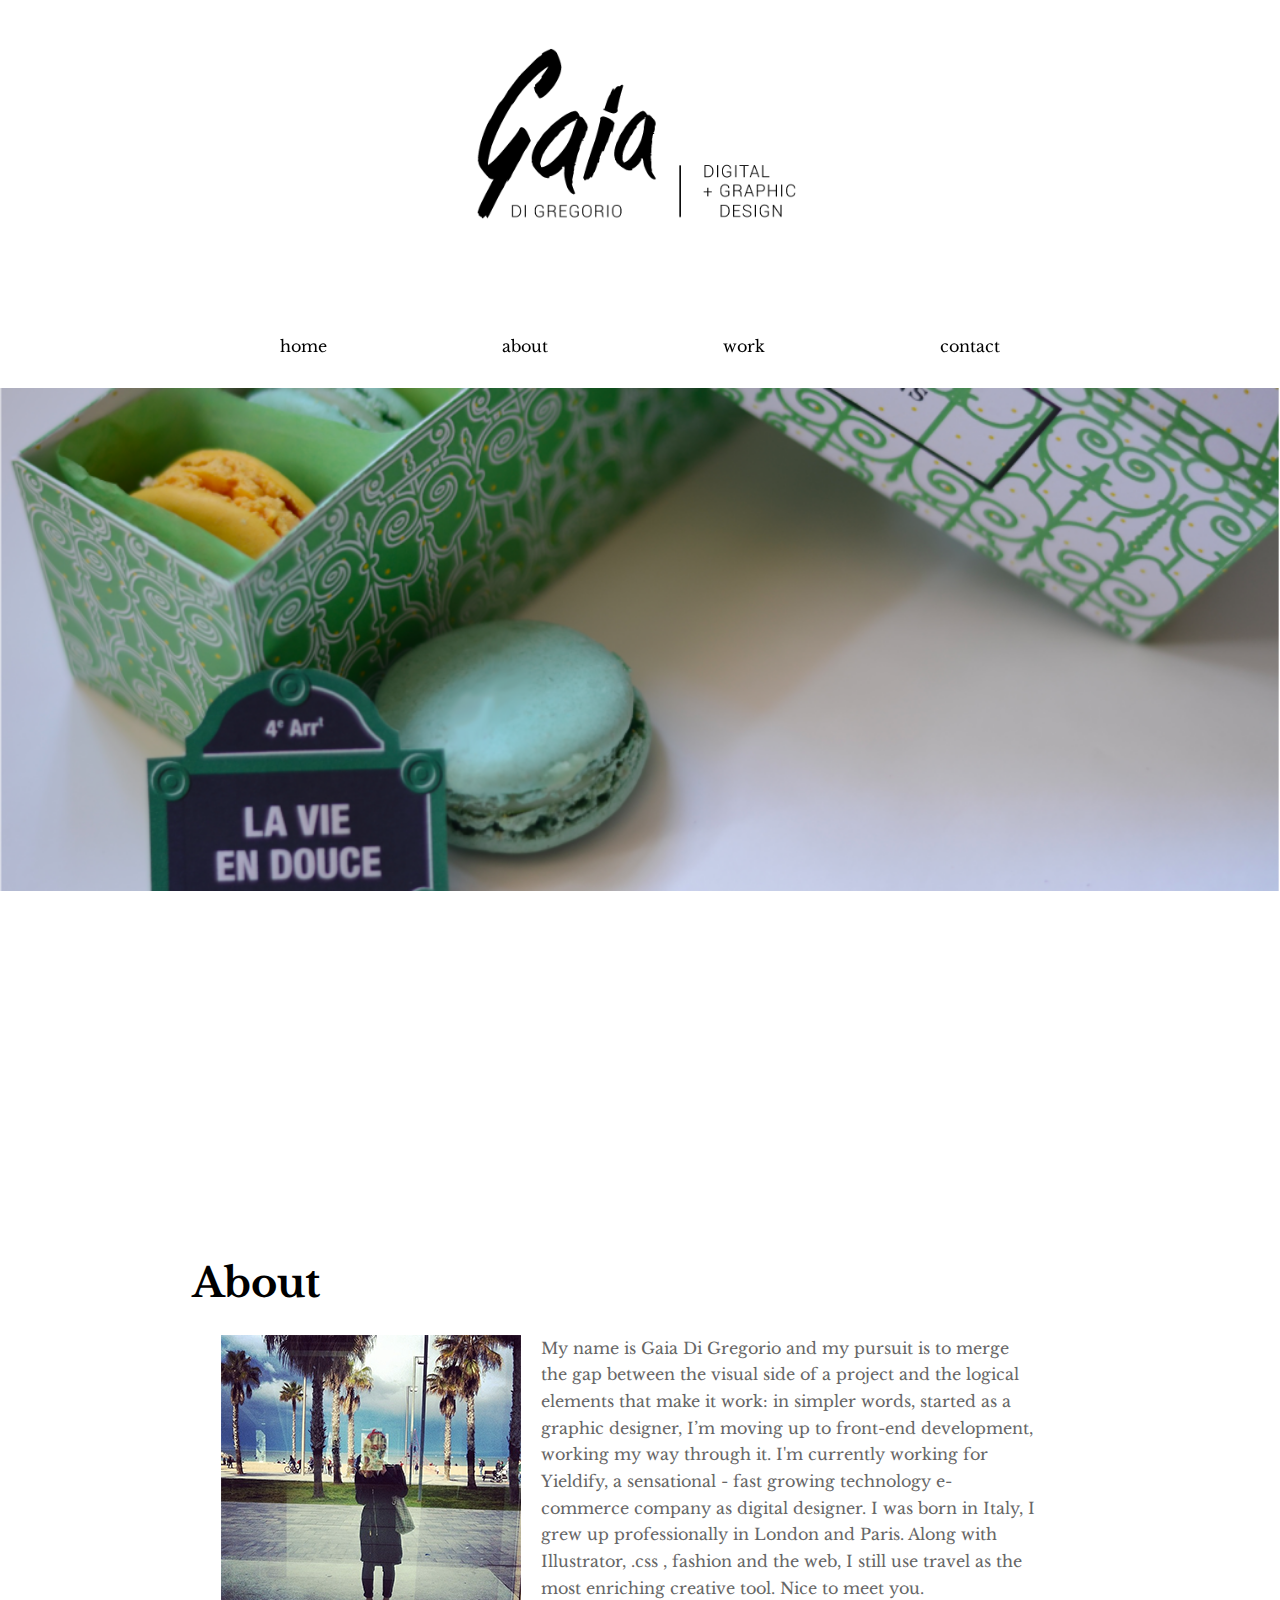
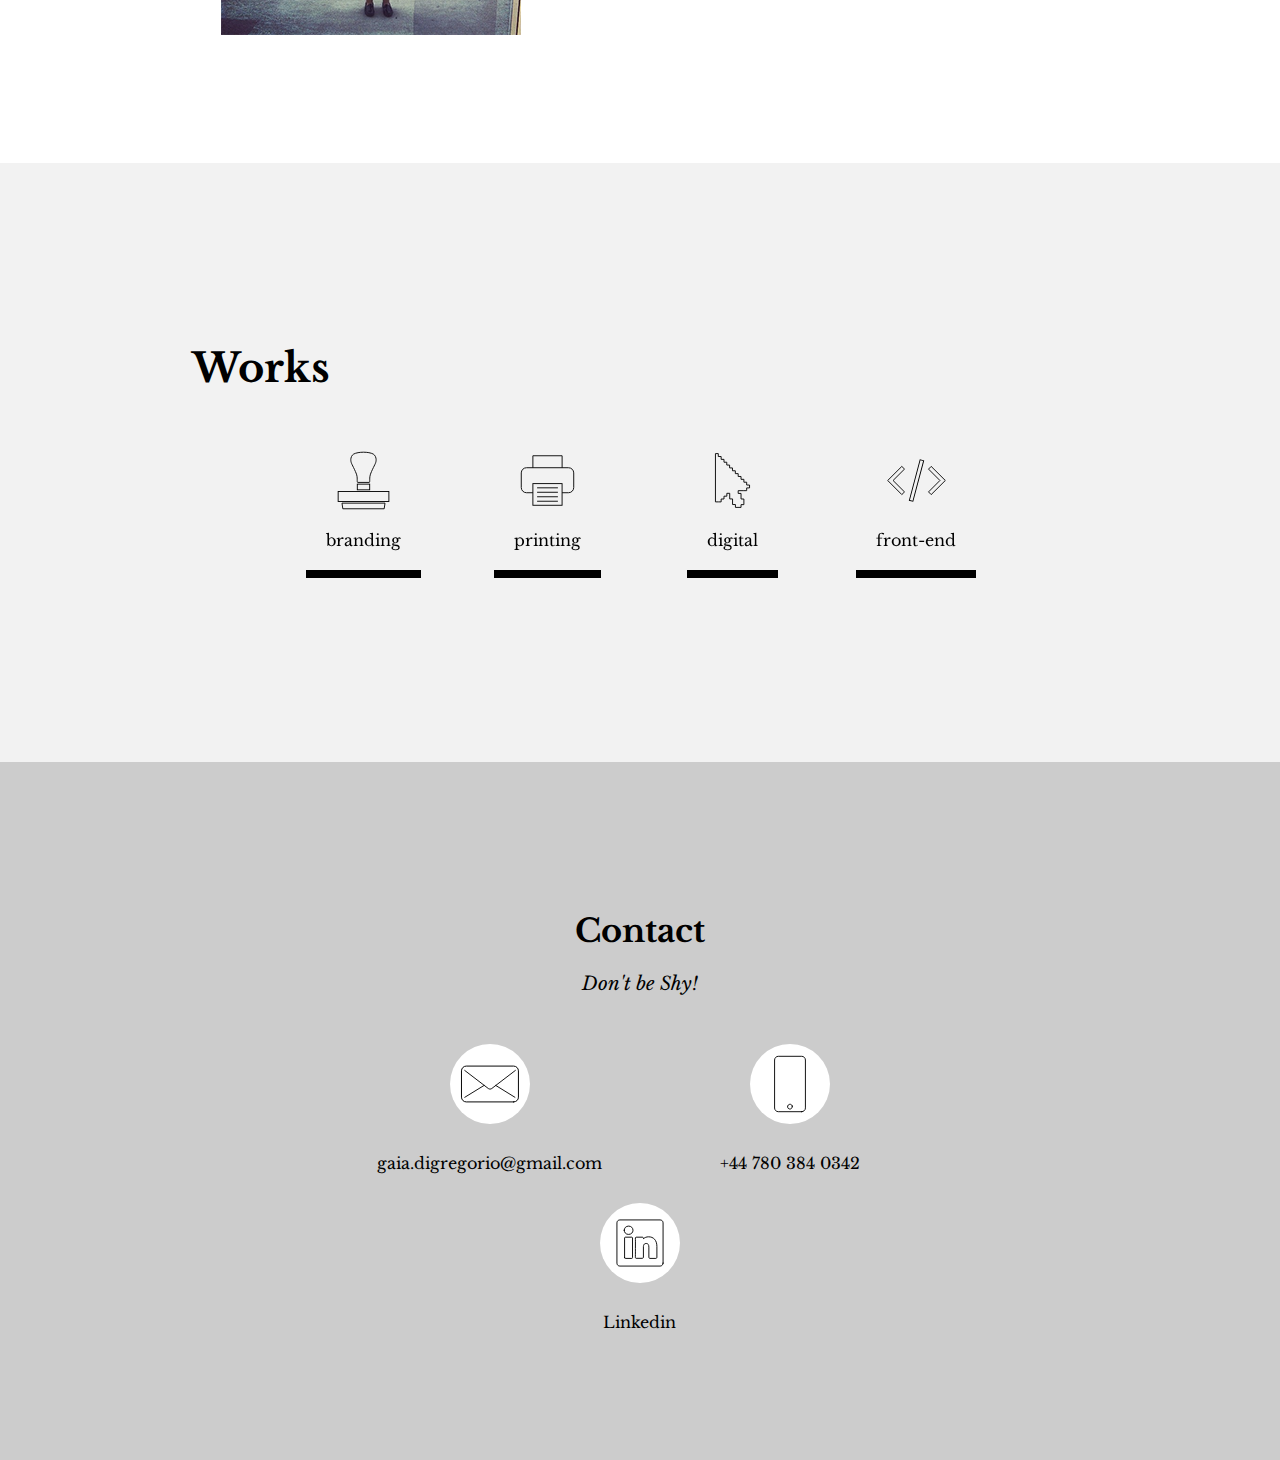
<file: gaiadigregorio.co.uk/index.html>
<!DOCTYPE html>
<html>

<head>

  <meta charset="UTF-8">
  <meta name="viewport" content="width=device-width, initial-scale=1">
  <title>Gaia Di Gregorio</title>

    <link rel="stylesheet" href="style.css" media="screen" type="text/css" />

    <link href="Hover-master/css/hover.css" rel="stylesheet" media="all">

   <link rel="stylesheet" type="text/css" href="normalize.css">

    <link href='http://fonts.googleapis.com/css?family=Parisienne' rel='stylesheet' type='text/css'>

    <link href='http://fonts.googleapis.com/css?family=Libre+Baskerville:400,700,400italic' rel='stylesheet' type='text/css'>

    <link href='http://fonts.googleapis.com/css?family=Roboto' rel='stylesheet' type='text/css'>

</head>

<body>


    <header>
      
    </header>

    <div class="main-nav flexcontainer">
<!--       <div class="my-name-text">
 -->
      <div class="singleNav hvr-underline-from-left" id="homeNav">home</div>
      <div class="singleNav hvr-underline-from-left" id="aboutNav">about</div>
      <div class="singleNav hvr-underline-from-left" id="workNav">work</div>
      <div class="singleNav hvr-underline-from-left" id="contactNav">contact</div>
<!--         <h1>Gaia Di Gregorio</h1>
        <h2>Graphic Designer</h2> -->
    </div>

<div class="main">
    <div id="slider">
      <figure>
<!--       <img src="img/sliders/sliders1.png" alt="">
      <img src="img/sliders/sliders2.png" alt=""> -->
      <img src="img/sliders/sliders3.png" alt="">
      <img src="img/sliders/sliders4.png" alt="">
      <img src="img/sliders/sliders5.png" alt="">
      <img src="img/sliders/sliders2.png" alt="">
      <img src="img/sliders/sliders7.png" alt="">
      <img src="img/sliders/sliders3.png" alt="">
      <img src="img/sliders/sliders4.png" alt="">
      <img src="img/sliders/sliders5.png" alt="">
      <img src="img/sliders/sliders2.png" alt="">
      <img src="img/sliders/sliders7.png" alt="">
      </figure>
    </div>



<!-- PROFILE / DESCRIPTION -->

<div id= "about">

  <h1 class="about">
    About
  </h1>

<div class= "profile flexcontainer">

  <div id="gaiasPic">
    
  </div>

  <div id="profile-description">

      <h2>
        My name is Gaia Di Gregorio and my pursuit is to merge the gap between the visual side of a project and the logical elements that make it work: in simpler words, started as a graphic designer, I’m moving up to front-end development, working my way through it.
        I'm currently working for Yieldify, a sensational - fast growing technology e-commerce company as digital designer. I was born in Italy, I grew up professionally in London and Paris. Along with Illustrator, .css , fashion and the web, I still use travel as the most enriching creative tool.
        Nice to meet you.
      </h2>

  </div>
</div>
</div>

<!--- MOBILE PROFILE DESCRIPTION -->


<div class= "profile mobile">

  <h1 class="about mobile">
    About
  </h1>

  <div id="gaiasPic">
    
  </div>

  <div id="profile-descriptionMobile">

      <h2>
        My name is Gaia Di Gregorio and my pursuit is to merge the gap between the visual side of a project and the logical elements that make it work: in simpler words, started as a graphic designer, I’m moving up to front-end development, working my way through it.
        I'm currently working for Yieldify, a sensational - fast growing technology e-commerce company as digital designer. I was born in Italy, I grew up professionally in London and Paris. Along with Illustrator, .css , fashion and the web, I still use travel as the most enriching creative tool.
        Nice to meet you.
      </h2>

  </div>
</div>

<!--- -------------------------------- -->

</div>

<!-- FILTER + PROJECTS -->

<div class="filterWrap">

    <div class= "filter">

    <h1 class="works mobile">
      Works
    </h1>

    <div class= "workFilter">

      <div id="brandingFilter" class="hvr-float">
        <div class="brandingIcon">
        </div>
        <div id="branding">
        branding
        </div>
      </div>

      <div id="printingFilter" class="hvr-float">
        <div class="printingIcon">
        </div>
        <div id="printing">
        printing
        </div>
      </div>

      <div id="digitalFilter" class="hvr-float">
        <div class="digitalIcon">
        </div>
        <div id="digital">
        digital
        </div>
      </div>

      <div id="frontEndFilter" class="hvr-float">
        <div class="frontEndIcon">
        </div>
        <div id="frontEnd">
        front-end
        </div>
      </div>

      </div>


              <div id="dropdown-menu-branding" class="flexcontainer">

                            <a href="#fenetreLightbox">

                              <div id="fenetres" class="hvr-grow"> 
                                <div class="fenetresThumb">
                                </div>
                                <p>fenetres Parisiennes</p>
                              </div>

                            </a>

                            <!-- lightbox container hidden with CSS -->
                            <a href="#_" class="lightbox " id="fenetreLightbox">
                                <div class="imageAndDescription fenetres flexcontainer">

                                  <div class="images-scroll fenetres">
                                    <img src="img/fenetres/fenetre1.png">
                                    <img src="img/fenetres/fenetre2.png">
                                    <img src="img/fenetres/fenetre3.png">
                                    <img src="img/fenetres/fenetre4.png">
                                    <img src="img/fenetres/fenetre5.png">
                                    <img src="img/fenetres/fenetre6.png">
                                  </div>

                                  <div class="project-description">
                                    <h2>
                                      Fenetres Parisiennes
                                    </h2>

                                    <nav class="lightboxNav">
                                      BRANDING, STATIONERY, PACKAGING
                                    </nav>

                                    <p class="project-description">
                                      Branding concept, packaging and stationery inspired by the intriguing shapes that whirl around the myriad of windows in the city of Paris.
                                      "Fenetres Parisiennes" is a set of products - from Lingerie, through Cosmetic to Candles - to enjoy a  taste of the mode de vie parisien.
                                    </p>
                                  </div>

                                  <div class="close">
                                  </div>

                                </div>

                    <!-- MOBILE -->
                                <div class="imageAndDescription fenetres mobile">

                                    <div class="close">
                                    </div>

                                    <div class="images-scroll fenetres">
                                        <img src="img/fenetres/fenetre1.png">
                                        <img src="img/fenetres/fenetre2.png">
                                        <img src="img/fenetres/fenetre3.png">
                                        <img src="img/fenetres/fenetre4.png">
                                        <img src="img/fenetres/fenetre5.png">
                                        <img src="img/fenetres/fenetre6.png">
                                    </div>

                                    <div class="project-description">
                                          <h2>
                                            Fenetres Parisiennes
                                          </h2>

                                          <nav class="lightboxNav">
                                            BRANDING, STATIONERY, PACKAGING
                                          </nav>

                                          <p class="project-description">
                                            Branding concept, packaging and stationery inspired by the intriguing shapes that whirl around the myriad of windows in the city of Paris.
                                            "Fenetres Parisiennes" is a set of products - from Lingerie, through Cosmetic to Candles - to enjoy a  taste of the mode de vie parisien.
                                          </p>
                                    </div>

                                </div>

                    <!-- MOBILE -->

                            </a>


                            <a href="#vgdlqLightbox">

                              <div id="vgdlq" class="hvr-grow"> 
                                <div class="vgdlqThumb">
                                </div>
                                <p>VGDLQ</p>
                              </div>

                            </a>

                            <!-- lightbox container hidden with CSS -->
                            <a href="#_" class="lightbox " id="vgdlqLightbox">
                                <div class="imageAndDescription VGDLQ flexcontainer">

                                    <div class="images-scroll VGDLQ">
                                      <img src="img/VGDLQ/VGDLQ1.jpg">
                                      <img src="img/VGDLQ/VGDLQ2.jpg">
                                      <img src="img/VGDLQ/VGDLQ3.jpg">
                                      <img src="img/VGDLQ/VGDLQ4.jpg">
                                      <img src="img/VGDLQ/VGDLQ5.jpg">
                                      <img src="img/VGDLQ/VGDLQ6.jpg">
                                      <img src="img/VGDLQ/VGDLQ7.jpg">
                                      <img src="img/VGDLQ/VGDLQ8.jpg">
                                      <img src="img/VGDLQ/VGDLQ9.jpg">
                                      <img src="img/VGDLQ/VGDLQ10.jpg">
                                      <img src="img/VGDLQ/VGDLQ11.jpg">
                                      <img src="img/VGDLQ/VGDLQ12.jpg">
                                      <img src="img/VGDLQ/VGDLQ13.png">
                                      <img src="img/VGDLQ/VGDLQ14.png">
                                      <img src="img/VGDLQ/VGDLQ15.png">
                                      <img src="img/VGDLQ/VGDLQ16.jpg">
                                      <img src="img/VGDLQ/VGDLQ17.png">
                                      <img src="img/VGDLQ/VGDLQ18.jpg">
                                      <img src="img/VGDLQ/VGDLQ19.jpg">
                                      <img src="img/VGDLQ/VGDLQ20.jpg">
                                    </div>

                                    <div class="project-description">
                                      <h2>
                                        VGDLQ
                                      </h2>

                                      <nav class="lightboxNav">
                                        BRANDING, FASHION, LUXURY
                                      </nav>

                                      <p class="project-description">
                                        VGDLQ is a "faux" brand ables to expose the hidden messages of the outcomes of the luxury industry, using the very luxury goods and products.
                                        A luxury with intentional provocative nature: Based on its concealed message. Ideally it should be hidden, but on the consumer side, it is a statementThat he/she is showing off and divulging, Deliberately or not. 
                                      </p>
                                    </div>

                                    <div class="close">
                                    </div>

                                </div>

                    <!-- MOBILE -->

                                <div class="imageAndDescription VGDLQ mobile">

                                    <div class="close">
                                    </div>

                                    <div class="images-scroll VGDLQ">
                                      <img src="img/VGDLQ/VGDLQ1.jpg">
                                      <img src="img/VGDLQ/VGDLQ2.jpg">
                                      <img src="img/VGDLQ/VGDLQ3.jpg">
                                      <img src="img/VGDLQ/VGDLQ4.jpg">
                                      <img src="img/VGDLQ/VGDLQ5.jpg">
                                      <img src="img/VGDLQ/VGDLQ6.jpg">
                                      <img src="img/VGDLQ/VGDLQ7.jpg">
                                      <img src="img/VGDLQ/VGDLQ8.jpg">
                                      <img src="img/VGDLQ/VGDLQ9.jpg">
                                      <img src="img/VGDLQ/VGDLQ10.jpg">
                                      <img src="img/VGDLQ/VGDLQ11.jpg">
                                      <img src="img/VGDLQ/VGDLQ12.jpg">
                                      <img src="img/VGDLQ/VGDLQ13.png">
                                      <img src="img/VGDLQ/VGDLQ14.png">
                                      <img src="img/VGDLQ/VGDLQ15.png">
                                      <img src="img/VGDLQ/VGDLQ16.jpg">
                                      <img src="img/VGDLQ/VGDLQ17.png">
                                      <img src="img/VGDLQ/VGDLQ18.jpg">
                                      <img src="img/VGDLQ/VGDLQ19.jpg">
                                      <img src="img/VGDLQ/VGDLQ20.jpg">
                                    </div>

                                    <div class="project-description">
                                      <h2>
                                        VGDLQ
                                      </h2>

                                      <nav class="lightboxNav">
                                        BRANDING, FASHION, LUXURY
                                      </nav>

                                      <p class="project-description">
                                        VGDLQ is a "faux" brand ables to expose the hidden messages of the outcomes of the luxury industry, using the very luxury goods and products.
                                        A luxury with intentional provocative nature: Based on its concealed message. Ideally it should be hidden, but on the consumer side, it is a statementThat he/she is showing off and divulging, Deliberately or not. 
                                        </p>
                                    </div>

                                </div>   

                    <!-- MOBILE -->
                            </a>





                            <a href="#GAMLightbox">

                              <div id="GAM" class="hvr-grow"> 
                                <div class="GAMThumb">
                                </div>
                                <p>Gallerie Anatome</p>
                              </div>

                            </a>

                            <!-- lightbox container hidden with CSS -->
                            <a href="#_" class="lightbox " id="GAMLightbox">
                                <div class="imageAndDescription flexcontainer GAM">

                                  <div class="images-scroll GAM">
                                    <img src="img/GAM/GAMlogo1.jpg">
                                    <img src="img/GAM/GAMlogo2.jpg">
                                    <img src="img/GAM/GAMlogo3.jpg">
                                    <img src="img/GAM/GAMlogo4.jpg">
                                    <img src="img/GAM/GAMlogo5.jpg">
                                    <img src="img/GAM/GAM1.jpg">
                                    <img src="img/GAM/GAM2.jpg">
                                    <img src="img/GAM/GAM3.jpg">
                                    <img src="img/GAM/GAM4.jpg">
                                    <img src="img/GAM/GAM5.jpg">
                                    <img src="img/GAM/GAM6.jpg">
                                    <img src="img/GAM/GAM7.jpg">
                                    <img src="img/GAM/GAM8.jpg">
                                    <img src="img/GAM/GAM9.jpg">
                                    <img src="img/GAM/GAM10.jpg">
                                    <img src="img/GAM/GAM11.jpg">
                                    <img src="img/GAM/GAM12.jpg">                         
                                  </div>

                                  <div class="project-description">
                                    <h2>
                                      Gallerie Anatome Milano
                                    </h2>

                                    <nav class="lightboxNav">
                                      BRANDING, FASHION, LUXURY
                                    </nav>

                                    <p class="project-description">
                                      VGDLQ is a "faux" brand ables to expose the hidden messages of the outcomes of the luxury industry, using the very luxury goods and products.
                                      A luxury with intentional provocative nature: Based on its concealed message. Ideally it should be hidden, but on the consumer side, it is a statementThat he/she is showing off and divulging, Deliberately or not. 
                                    </p>

                                  </div>

                                  <div class="close">
                                  </div>

                                </div>


                                <!-- MOBILE -->

                                <div class="imageAndDescription GAM mobile">

                                    <div class="close">
                                    </div>

                                    <div class="images-scroll GAM">
                                    <img src="img/GAM/GAMlogo1.jpg">
                                    <img src="img/GAM/GAMlogo2.jpg">
                                    <img src="img/GAM/GAMlogo3.jpg">
                                    <img src="img/GAM/GAMlogo4.jpg">
                                    <img src="img/GAM/GAMlogo5.jpg">
                                    <img src="img/GAM/GAM1.jpg">
                                    <img src="img/GAM/GAM2.jpg">
                                    <img src="img/GAM/GAM3.jpg">
                                    <img src="img/GAM/GAM4.jpg">
                                    <img src="img/GAM/GAM5.jpg">
                                    <img src="img/GAM/GAM6.jpg">
                                    <img src="img/GAM/GAM7.jpg">
                                    <img src="img/GAM/GAM8.jpg">
                                    <img src="img/GAM/GAM9.jpg">
                                    <img src="img/GAM/GAM10.jpg">
                                    <img src="img/GAM/GAM11.jpg">
                                    <img src="img/GAM/GAM12.jpg">
                                    </div>

                                    <div class="project-description">
                                      <h2>
                                      Gallerie Anatome Milano
                                      </h2>

                                      <nav class="lightboxNav">
                                        BRANDING, FASHION, LUXURY
                                      </nav>

                                      <p class="project-description">
                                        VGDLQ is a "faux" brand ables to expose the hidden messages of the outcomes of the luxury industry, using the very luxury goods and products.
                                        A luxury with intentional provocative nature: Based on its concealed message. Ideally it should be hidden, but on the consumer side, it is a statementThat he/she is showing off and divulging, Deliberately or not. 
                                        </p>
                                    </div>

                                </div>   

                                <!-- MOBILE -->

                            </a>

              </div>


              <div id="dropdown-menu-printed" class="flexcontainer">

                            <a href="#anatomeLightbox">

                              <div id="anatome" class="hvr-grow"> 
                                <div class="anatomeThumb">
                                </div>
                                <p>Anatome Guide</p>
                              </div>
                            </a>

                            <!-- lightbox container hidden with CSS -->
                                <a href="#_" class="lightbox " id="anatomeLightbox">
                                <div class="imageAndDescription flexcontainer Anatome">

                                  <div class="images-scroll Anatome">
                                    <img src="img/Anatome/anatome1.jpg">
                                    <img src="img/Anatome/anatome10.jpg">
                                    <img src="img/Anatome/anatome11.jpg">
                                    <img src="img/Anatome/anatome12.jpg">
                                    <img src="img/Anatome/anatome13.jpg">
                                    <img src="img/Anatome/anatome14-1.jpg">
                                    <img src="img/Anatome/anatome14-2.jpg">
                                    <img src="img/Anatome/anatome16.jpg">
                                    <img src="img/Anatome/anatome17.jpg">
                                    <img src="img/Anatome/anatome18.jpg">
                                    <img src="img/Anatome/anatome19.jpg">
                                    <img src="img/Anatome/anatome20.jpg">
                                    <img src="img/Anatome/anatome21.jpg">
                                    <img src="img/Anatome/anatome3.jpg">
                                    <img src="img/Anatome/anatome4.jpg">
                                  </div>

                                  <div class="project-description">
                                    <h2>
                                      ANATOME Milano <span>- Seymour Chwast & the Push Pin Graphic</span>
                                    </h2>

                                    <nav class="lightboxNav">
                                      BRANDING, EDITORIAL, ART, TYPOGRAPHY
                                    </nav>

                                    <p class="project-description">
                                      <span>“If you dig a hole and it’s in a wrong place,
                                      </span>
                                      <span>digging it deeper, isn’t going to help”</span>
                                      <span>S. Chwast</span>
                                      <span></span>
                                      <span>
                                      Editorial artwork for the 'Seymour Chwast' exhibition at the Anatome Milano gallery, fictitious milanese branch of the Galerie Anatome, showcasing contemporary graphic design work in Paris.
                                      Project realised for Politecnico Di Milano during the BA degree dissertation.
                                      This Guide explains the Brand Concept of the Gallery Identity and Seymour Chwast life, style and artworks: one of the major American Illustrators and founder of the Push Pin studio.
                                      </span>



                                    </p>

                                  </div>

                                  <div class="close">
                                  </div>

                                </div>

                                <!-- MOBILE -->

                                <div class="imageAndDescription Anatome mobile">

                                    <div class="close">
                                    </div>

                                    <div class="images-scroll Anatome">
                                    <img src="img/Anatome/anatome1.jpg">
                                    <img src="img/Anatome/anatome10.jpg">
                                    <img src="img/Anatome/anatome11.jpg">
                                    <img src="img/Anatome/anatome12.jpg">
                                    <img src="img/Anatome/anatome13.jpg">
                                    <img src="img/Anatome/anatome14-1.jpg">
                                    <img src="img/Anatome/anatome14-2.jpg">
                                    <img src="img/Anatome/anatome16.jpg">
                                    <img src="img/Anatome/anatome17.jpg">
                                    <img src="img/Anatome/anatome18.jpg">
                                    <img src="img/Anatome/anatome19.jpg">
                                    <img src="img/Anatome/anatome20.jpg">
                                    <img src="img/Anatome/anatome21.jpg">
                                    <img src="img/Anatome/anatome3.jpg">
                                    <img src="img/Anatome/anatome4.jpg">
                                    </div>

                                    <div class="project-description">
                                      <h2>
                                      ANATOME Milano <span>- Seymour Chwast & the Push Pin Graphic</span>
                                      </h2>

                                      <nav class="lightboxNav">
                                      BRANDING, EDITORIAL, ART, TYPOGRAPHY                                      </nav>

                                      <p class="project-description">
                                       <span>“If you dig a hole and it’s in a wrong place,
                                        </span>
                                        <span>digging it deeper, isn’t going to help”</span>
                                        <span>S. Chwast</span>
                                        <span></span>
                                        <span>
                                        Editorial artwork for the 'Seymour Chwast' exhibition at the Anatome Milano gallery, fictitious milanese branch of the Galerie Anatome, showcasing contemporary graphic design work in Paris.
                                        Project realised for Politecnico Di Milano during the BA degree dissertation.
                                        This Guide explains the Brand Concept of the Gallery Identity and Seymour Chwast life, style and artworks: one of the major American Illustrators and founder of the Push Pin studio.
                                        </span>
                                        </p>
                                    </div>

                                </div>   
                                
                                <!-- MOBILE -->

                            </a>

                            <a href="#LOTULightbox">

                              <div id="LOTU" class="hvr-grow"> 
                                <div class="LOTUThumb">
                                </div>
                                <p>Love of the Unnatural</p>
                                </div>
                            </a>

                            <!-- lightbox container hidden with CSS -->
                                <a href="#_" class="lightbox " id="LOTULightbox">
                                <div class="imageAndDescription flexcontainer LOTU">

                                  <div class="images-scroll LOTU">
                                    <img src="img/LOTU/LOTU1.png">
                                    <img src="img/LOTU/LOTU2.jpg">
                                    <img src="img/LOTU/LOTU3.jpg">
                                    <img src="img/LOTU/LOTU4.jpg">
                                    <img src="img/LOTU/LOTU5.jpg">
                                    <img src="img/LOTU/LOTU6.jpg">
                                    <img src="img/LOTU/LOTU7.jpg">
                                    <img src="img/LOTU/LOTU8.jpg">
                                    <img src="img/LOTU/LOTU9.jpg">
                                    <img src="img/LOTU/LOTU10.jpg">
                                    <img src="img/LOTU/LOTU11.jpg">
                                    <img src="img/LOTU/LOTU12.jpg">
                                    <img src="img/LOTU/LOTU13.jpg">
                                  </div>

                                  <div class="project-description">
                                    <h2>
                                      Love of the Unnatural
                                    </h2>

                                    <nav class="lightboxNav">
                                      EDITORIAL, ART, TYPOGRAPHY
                                    </nav>

                                    <p class="project-description">
                                    Zine realised as Academical project as final snapshot of the work of the year. (It's Hand-bound and glows in the dark! Limited-edition: just 10 copies existent)
                                    </p>

                                  </div>

                                  <div class="close">
                                  </div>

                                </div>

                                <!-- MOBILE -->

                                <div class="imageAndDescription LOTU mobile">

                                    <div class="close">
                                    </div>

                                    <div class="images-scroll LOTU">
                                      <img src="img/LOTU/LOTU1.png">
                                      <img src="img/LOTU/LOTU2.jpg">
                                      <img src="img/LOTU/LOTU3.jpg">
                                      <img src="img/LOTU/LOTU4.jpg">
                                      <img src="img/LOTU/LOTU5.jpg">
                                      <img src="img/LOTU/LOTU6.jpg">
                                      <img src="img/LOTU/LOTU7.jpg">
                                      <img src="img/LOTU/LOTU8.jpg">
                                      <img src="img/LOTU/LOTU9.jpg">
                                      <img src="img/LOTU/LOTU10.jpg">
                                      <img src="img/LOTU/LOTU11.jpg">
                                      <img src="img/LOTU/LOTU12.jpg">
                                      <img src="img/LOTU/LOTU13.jpg">
                                    </div>

                                    <div class="project-description">
                                      <h2>
                                      ANATOME Milano <span>- Seymour Chwast & the Push Pin Graphic</span>
                                      </h2>

                                      <nav class="lightboxNav">
                                      BRANDING, EDITORIAL, ART, TYPOGRAPHY                                      </nav>

                                      <p class="project-description">
                                      Zine realised as Academical project as final snapshot of the work of the year. (It's Hand-bound and glows in the dark! Limited-edition: just 10 copies existent)
                                      </p>
                                    </div>

                                </div>   
                                
                                <!-- MOBILE -->


                            </a>

                            <a href="#plasticTravelLightbox">

                              <div id="plasticTravel" class="hvr-grow"> 
                                <div class="PlasticTripsThumb">
                                </div>
                                <p>Plastic Trips</p>
                                </div>
                            </a>

                            <!-- lightbox container hidden with CSS -->
                                <a href="#_" class="lightbox " id="plasticTravelLightbox">
                                <div class="imageAndDescription flexcontainer plasticTravel">

                                  <div class="images-scroll PlasticTravel">
                                    <img src="img/PlasticTrips/PlasticTrips1.jpeg">
                                    <img src="img/PlasticTrips/PlasticTrips2.jpeg">
                                    <img src="img/PlasticTrips/PlasticTrips3.jpeg">
                                    <img src="img/PlasticTrips/PlasticTrips4.jpeg">
                                    <img src="img/PlasticTrips/PlasticTrips5.jpeg">
                                    <img src="img/PlasticTrips/PlasticTrips6.jpeg">
                                    <img src="img/PlasticTrips/PlasticTrips7.jpeg">
                                    <img src="img/PlasticTrips/PlasticTrips8.jpeg">
                                  </div>

                                  <div class="project-description">
                                    <h2>
                                      Plastic Trips
                                    </h2>

                                    <nav class="lightboxNav">
                                      EDITORIAL, TYPOGRAPHY
                                    </nav>

                                    <p class="project-description">
                                      <span>
                                      Booklet created as starting point
                                      of my major project about artificiality.
                                      From what is man-made and fake, I lead my research in order to explore peculiar cases and object which are a copy of something that already exists in nature or in history.
                                      This catalogue purposes you a range of luxury and artificial places, from Las Vegas hotel to Dubai's fake islands, from the World theme-park in Beijing and to an artificial tropical island in the middle of Germany.

                                      </span>



                                    </p>

                                  </div>

                                  <div class="close">
                                  </div>

                                </div>

                                <!-- MOBILE -->

                                <div class="imageAndDescription plasticTravel mobile">

                                    <div class="close">
                                    </div>

                                    <div class="images-scroll LOTU">
                                      <img src="img/LOTU/LOTU1.png">
                                      <img src="img/LOTU/LOTU2.jpg">
                                      <img src="img/LOTU/LOTU3.jpg">
                                      <img src="img/LOTU/LOTU4.jpg">
                                      <img src="img/LOTU/LOTU5.jpg">
                                      <img src="img/LOTU/LOTU6.jpg">
                                      <img src="img/LOTU/LOTU7.jpg">
                                      <img src="img/LOTU/LOTU8.jpg">
                                      <img src="img/LOTU/LOTU9.jpg">
                                      <img src="img/LOTU/LOTU10.jpg">
                                      <img src="img/LOTU/LOTU11.jpg">
                                      <img src="img/LOTU/LOTU12.jpg">
                                      <img src="img/LOTU/LOTU13.jpg">
                                    </div>

                                    <div class="project-description">
                                      <h2>
                                      ANATOME Milano <span>- Seymour Chwast & the Push Pin Graphic</span>
                                      </h2>

                                      <nav class="lightboxNav">
                                      BRANDING, EDITORIAL, ART, TYPOGRAPHY                                      </nav>

                                      <p class="project-description">
                                      Booklet created as starting point
                                      of my major project about artificiality.
                                      From what is man-made and fake, I lead my research in order to explore peculiar cases and object which are a copy of something that already exists in nature or in history.
                                      This catalogue purposes you a range of luxury and artificial places, from Las Vegas hotel to Dubai's fake islands, from the World theme-park in Beijing and to an artificial tropical island in the middle of Germany.
                                      </p>
                                    </div>

                                </div>   
                                
                                <!-- MOBILE -->


                            </a>


              </div>


              <div id="dropdown-menu-digital" class="flexcontainer">


                            <a href="#iconsLightbox">

                              <div id="icons" class="hvr-grow"> 
                                <div class="ICONSThumb">
                                  </div>
                                  <p>Ecommerce Icons</p>
                                  </div>
                            </a>

                            <!-- lightbox container hidden with CSS -->
                                <a href="#_" class="lightbox " id="iconsLightbox">
                                <div class="imageAndDescription flexcontainer icons">

                                  <div class="images-scroll icons">
                                    <img src="img/ICONS/icons-01.svg">
                                    <img src="img/ICONS/icons-02.svg">
                                    <img src="img/ICONS/icons-03.svg">
                                    <img src="img/ICONS/icons-04.svg">
                                    <img src="img/ICONS/icons-05.svg">
                                    <img src="img/ICONS/icons-06.svg">
                                    <img src="img/ICONS/icons-07.svg">
                                    <img src="img/ICONS/icons-08.svg">
                                    <img src="img/ICONS/icons-09.svg">
                                    <img src="img/ICONS/icons-10.svg">
                                    <img src="img/ICONS/icons-11.svg">
                                    <img src="img/ICONS/icons-12.svg">
                                    <img src="img/ICONS/icons-13.svg">
                                    <img src="img/ICONS/icons-14.svg">
                                    <img src="img/ICONS/icons-15.svg">
                                    <img src="img/ICONS/icons-16.svg">
                                  </div>

                                  <div class="project-description">
                                    <h2>
                                      Ecommerce Icons Series
                                    </h2>

                                    <nav class="lightboxNav">
                                      ICONS, PICTOGRAMS, ECOMMERCE
                                    </nav>

                                    <p class="project-description">
                                      Set of Ecommerce Icons realised for Yieldify, part of the re-branding project for the company.
                                    </p>

                                  </div>

                                  <div class="close">
                                  </div>

                                </div>


                                <!-- MOBILE -->

                                <div class="imageAndDescription icons mobile">

                                    <div class="close">
                                    </div>

                                    <div class="images-scroll icons">
                                      <img src="img/ICONS/icons-01.svg">
                                      <img src="img/ICONS/icons-02.svg">
                                      <img src="img/ICONS/icons-03.svg">
                                      <img src="img/ICONS/icons-04.svg">
                                      <img src="img/ICONS/icons-05.svg">
                                      <img src="img/ICONS/icons-06.svg">
                                      <img src="img/ICONS/icons-07.svg">
                                      <img src="img/ICONS/icons-08.svg">
                                      <img src="img/ICONS/icons-09.svg">
                                      <img src="img/ICONS/icons-10.svg">
                                      <img src="img/ICONS/icons-11.svg">
                                      <img src="img/ICONS/icons-12.svg">
                                      <img src="img/ICONS/icons-13.svg">
                                      <img src="img/ICONS/icons-14.svg">
                                      <img src="img/ICONS/icons-15.svg">
                                      <img src="img/ICONS/icons-16.svg">
                                    </div>

                                    <div class="project-description">
                                      <h2>
                                      Ecommerce Icons Series
                                      </h2>

                                      <nav class="lightboxNav">
                                      ICONS, PICTOGRAMS, ECOMMERCE
                                      </nav>

                                      <p class="project-description">
                                      Set of Ecommerce Icons realised for Yieldify, part of the re-branding project for the company.
                                        </p>
                                    </div>

                                </div>   
                                
                                <!-- MOBILE -->


                            </a>

                            <a href="#ebookLightbox">

                              <div id="ebooks" class="hvr-grow"> 
                                <div class="ebooksThumb">
                                  </div>
                                  <p>Yieldify Ebooks</p>
                              </div>
                            </a>

                            <!-- lightbox container hidden with CSS -->
                                <a href="#_" class="lightbox " id="ebookLightbox">
                                <div class="imageAndDescription ebooks">

                                <div class="close">
                                    </div>

                                  <div class="project-description ebooks">
                                      <h2>
                                        Yieldify Ebooks
                                      </h2>

                                      <nav class="lightboxNav">
                                        ILLUSTRATION, EBOOKS, ECOMMERCE
                                      </nav>

                                      <p class="project-description">
                                        Illustrations and Layout for Yieldify Monthly Ebooks editions. 
                                      </p>

                                  </div>

                                    <div class="images-scroll ebooks">

                                    <div class="ebookGroup flexcontainer">
                                        <div class="CrossDevice Ebook">
                                        </div>
                                        <div class="ebook description">Mobile Optimisation: The Key to Keeping Up With Your eCommerce Customers
                                            <nav class="ebook">
                                                07-Jul-2015
                                            </nav>

                                        <div id="CrosseDeviceButton">View Ebook</div>


                                        </div>
                                    </div>

                                    <div class="ebookGroup flexcontainer">
                                        <div class="luxury Ebook">
                                        </div>
                                        <div class="ebook description">The Luxury eCommerce Blueprint
                                            <nav class="ebook">
                                              08-May-2015
                                            </nav>

                                        <div id="LuxuryButton">View Ebook</div>


                                        </div>
                                    </div>

                                    <div class="ebookGroup flexcontainer">
                                        <div class="fashion Ebook">
                                        </div>
                                        <div class="ebook description">À La Mode: Fashion eCommerce in 2015
                                            <nav class="ebook">
                                               17-Mar-2015
                                            </nav>

                                        <div id="FashionButton">View Ebook</div>


                                        </div>
                                    </div>

                                    <div class="ebookGroup flexcontainer">
                                        <div class="insurance Ebook">
                                        </div>
                                        <div class="ebook description">Insurance Marketing: The Personalization Portfolio
                                            <nav class="ebook">
                                              29-Jan-2014
                                            </nav>

                                        <div id="insuranceButton">View Ebook</div>


                                        </div>
                                    </div>

                                    <div class="ebookGroup flexcontainer">
                                        <div class="travel Ebook">
                                        </div>
                                        <div class="ebook description">Travel: 5 Key On-Site Optimisation Tips
                                            <nav class="ebook">
                                              27-Nov-2014
                                            </nav>

                                        <div id="travelButton">View Ebook</div>

                                        </div>
                                    </div>

                                    </div>
                                </div>

                                <!-- MOBILE -->

                                <div class="imageAndDescription ebooks mobile">

                                    <div class="close">
                                    </div>

                                    <div class="project-description ebook">
                                      <h2>
                                        Yieldify Ebooks
                                      </h2>

                                      <nav class="ebook">
                                        ILLUSTRATION, EBOOKS, ECOMMERCE
                                      </nav>

                                      <p class="project-description">
                                        Illustrations and Layout for Yieldify Monthly Ebooks editions. 
                                        </p>
                                    </div>

                                    <div class="images-scroll ebooks">

                                      <div class="ebookGroup flexcontainer">
                                          <div class="CrossDevice Ebook">
                                          </div>
                                          <div class="ebook description">Mobile Optimisation: The Key to Keeping Up With Your eCommerce Customers
                                            <nav class="ebook">
                                              07-Jul-2015
                                            </nav>

                                        <div id="CrosseDeviceButtonMobile">View Ebook</div>

                                          </div>
                                      </div>

                                    <div class="ebookGroup flexcontainer">
                                        <div class="luxury Ebook">
                                        </div>
                                        <div class="ebook description">The Luxury eCommerce Blueprint
                                            <nav class="ebook">
                                              08-May-2015
                                            </nav>

                                        <div id="LuxuryButtonMobile">View Ebook</div>


                                        </div>
                                    </div>

                                    <div class="ebookGroup flexcontainer">
                                        <div class="fashion Ebook">
                                        </div>
                                        <div class="ebook description">À La Mode: Fashion eCommerce in 2015
                                            <nav class="ebook">
                                               17-Mar-2015
                                            </nav>

                                        <div id="FashionButtonMobile">View Ebook</div>


                                        </div>
                                    </div>

                                    <div class="ebookGroup flexcontainer">
                                        <div class="insurance Ebook">
                                        </div>
                                        <div class="ebook description">Insurance Marketing: The Personalization Portfolio
                                            <nav class="ebook">
                                              29-Jan-2014
                                            </nav>

                                        <div id="insuranceButtonMobile">View Ebook</div>


                                        </div>
                                    </div>

                                    <div class="ebookGroup flexcontainer">
                                        <div class="travel Ebook">
                                        </div>
                                        <div class="ebook description">Travel: 5 Key On-Site Optimisation Tips
                                            <nav class="ebook">
                                              27-Nov-2014
                                            </nav>

                                        <div id="travelButtonMobile">View Ebook</div>


                                        </div>“
                                    </div>

                                    </div>

                                </div>   
                                
                                <!-- MOBILE -->

                            </a>


                            <a href="#IRDMLightbox">

                              <div id="aWellConnectedTypeface" class="hvr-grow"> 
                                <div class="aWellConnectedTypefaceThumb">
                                  </div>
                                  <p>a Well Connected Typeface</p>
                              </div>
                            </a>

                            <!-- lightbox container hidden with CSS -->
                                <a href="#_" class="lightbox " id="IRDMLightbox">
                                <div class="imageAndDescription flexcontainer IRDM">

                                  <div class="images-scroll IRDM">
                                    <img src="img/IRDMfont/IRDMfont2.png">
                                    <img src="img/IRDMfont/IRDMfont1.png">
                                    <img src="img/IRDMfont/IRDMfont3.png">
                                    <img src="img/IRDMfont/IRDMfont4.png">
                                    <img src="img/IRDMfont/IRDMfont5.png">
                                    <img src="img/IRDMfont/IRDMfont6.png">
                                    <img src="img/IRDMfont/IRDMfont7.png">
                                    <img src="img/IRDMfont/IRDMfont8.png">
                                    <img src="img/IRDMfont/IRDMfont9.png">
                                    <img src="img/IRDMfont/IRDMfont10.png">
                                    <img src="img/IRDMfont/IRDMfont11.png">
                                    <img src="img/IRDMfont/IRDMfont12.png">
                                  </div>

                                  <div class="project-description">
                                    <h2>
                                      #aWellConnectedTypeface
                                    </h2>

                                    <nav class="lightboxNav">
                                      TYPOGRAPHY, FONT, DIGITAL ART
                                    </nav>

                                    <p class="project-description">
                                      <span>The infinite Reproducibility of Digital material</span>
                                      <span>
                                        A typeface inspired by the vastness of Internet Realm: Memes, #hashtags, gifs, tumblr sensations and so on.
                                      </span>

                                    </p>

                                  </div>

                                  <div class="close">
                                  </div>

                                </div>

                              <!-- MOBILE -->

                                <div class="imageAndDescription IRDM mobile">

                                    <div class="close">
                                    </div>

                                    <div class="images-scroll IRDM">
                                    <img src="img/IRDMfont/IRDMfont2.png">
                                    <img src="img/IRDMfont/IRDMfont1.png">
                                    <img src="img/IRDMfont/IRDMfont3.png">
                                    <img src="img/IRDMfont/IRDMfont4.png">
                                    <img src="img/IRDMfont/IRDMfont5.png">
                                    <img src="img/IRDMfont/IRDMfont6.png">
                                    <img src="img/IRDMfont/IRDMfont7.png">
                                    <img src="img/IRDMfont/IRDMfont8.png">
                                    <img src="img/IRDMfont/IRDMfont9.png">
                                    <img src="img/IRDMfont/IRDMfont10.png">
                                    <img src="img/IRDMfont/IRDMfont11.png">
                                    <img src="img/IRDMfont/IRDMfont12.png">
                                    </div>

                                    <div class="project-description">
                                      <h2>
                                      #aWellConnectedTypeface
                                      </h2>

                                      <nav class="lightboxNav">
                                      TYPOGRAPHY, FONT, DIGITAL ART
                                      </nav>

                                      <p class="project-description">
                                        <span>The infinite Reproducibility of Digital material</span>
                                        <span>
                                          A typeface inspired by the vastness of Internet Realm: Memes, #hashtags, gifs, tumblr sensations and so on.
                                        </span>
                                        </p>
                                    </div>

                                </div>   
                                
                                <!-- MOBILE -->

                            </a>

              </div>

              <div id="dropdown-menu-frontEnd" class="flexcontainer">


                              <div id="airplanemode" class="hvr-grow"> 
                              </div>
                                
                                <div class="airplanemode description">
                                  <h2>Real time tracking of flights.</h2>
                                    <p class="airplanemode">Flight arrivals and departures times,
                                    Weather conditions,</br>
                                    Departure and Arrival Gate,</br>
                                    Delays
                                    Aircraft and Airline information,</br>
                                    All in the same App.</br>
                                    <span> </span>
                                    Design and coded by me,</br>
                                    API by <a href="http://www.flightstats.com/go/Home/home.do">FlightStats.com</a> </br> and <a href="http://openweathermap.org/api">openweathermap.org</a>
                                    </p>
                                </div>

                                <div id="AirplaneModeButton">Fly me to the App</div>

                            <!-- lightbox container hidden with CSS -->

              </div>


    </div>

</div>


<!-- PROFILE / DESCRIPTION -->

  <div id="contact">
    <h1>
      Contact
    </h1>

      <h3>
        <i>Don't be Shy!</i>
      </h3>
          <div class="emailLink">
            
            <div id="emailIcon" class="hvr-bubble-float-bottom">
            </div>

            <a class="emailText">
            gaia.digregorio@gmail.com
            </a>

          </div>

          <div class="phoneLink">
            
            <div id="phoneIcon" class="hvr-bubble-float-bottom">
            </div>

            <a class="phoneText">
            +44 780 384 0342
            </a>

          </div>

          <div class="linkedinLink">
            
            <div id="linkedinIcon" class="hvr-bubble-float-bottom">
            </div>

            <a class="linkedinText">
            Linkedin
            </a>

          </div>

        </div>

  </div>

</div>

</div>





<!-- <div id="footer" class="flexcontainer">
  <div class="footer-column">info</div>
  <div class="footer-column">social</div>
  <div class="footer-column">contact</div>
</div> -->

  <script src='http://codepen.io/assets/libs/fullpage/jquery.js'></script>

  <script src="script.js"></script>


</body>

</html>
</file>
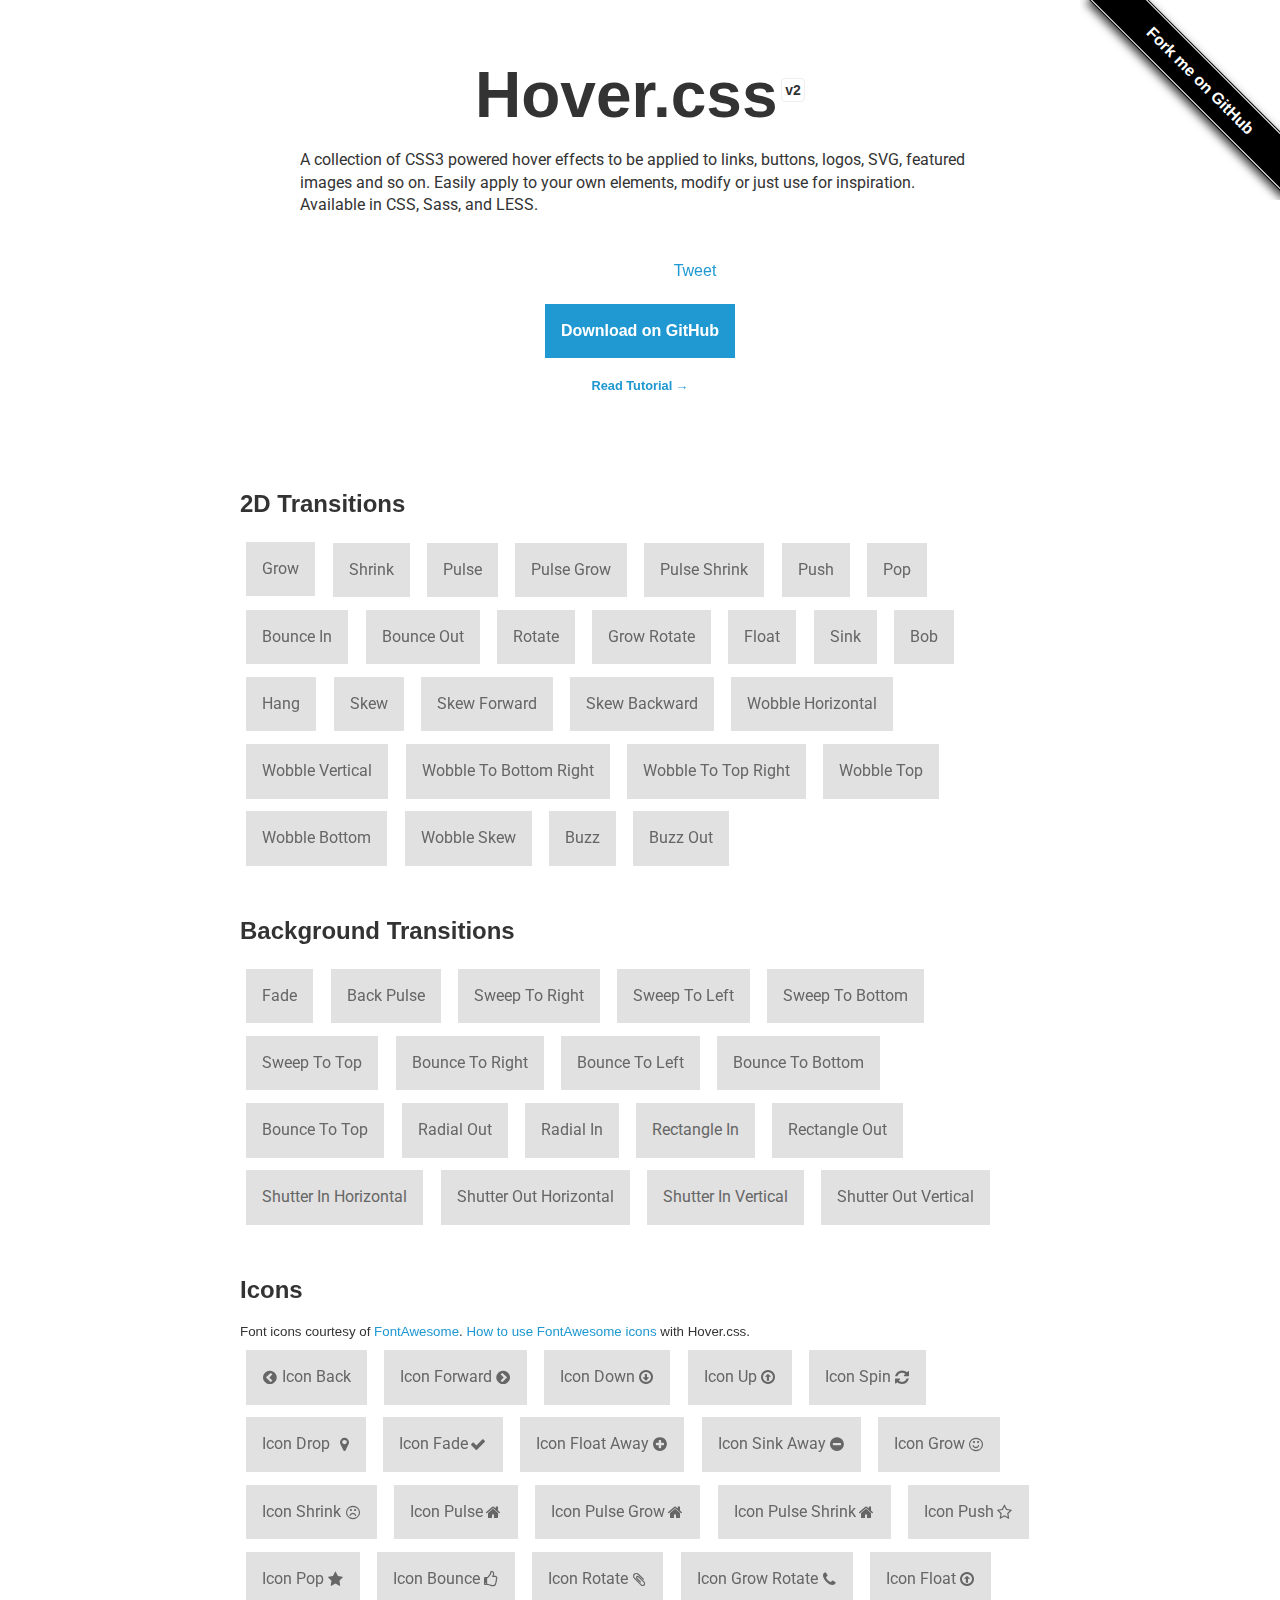
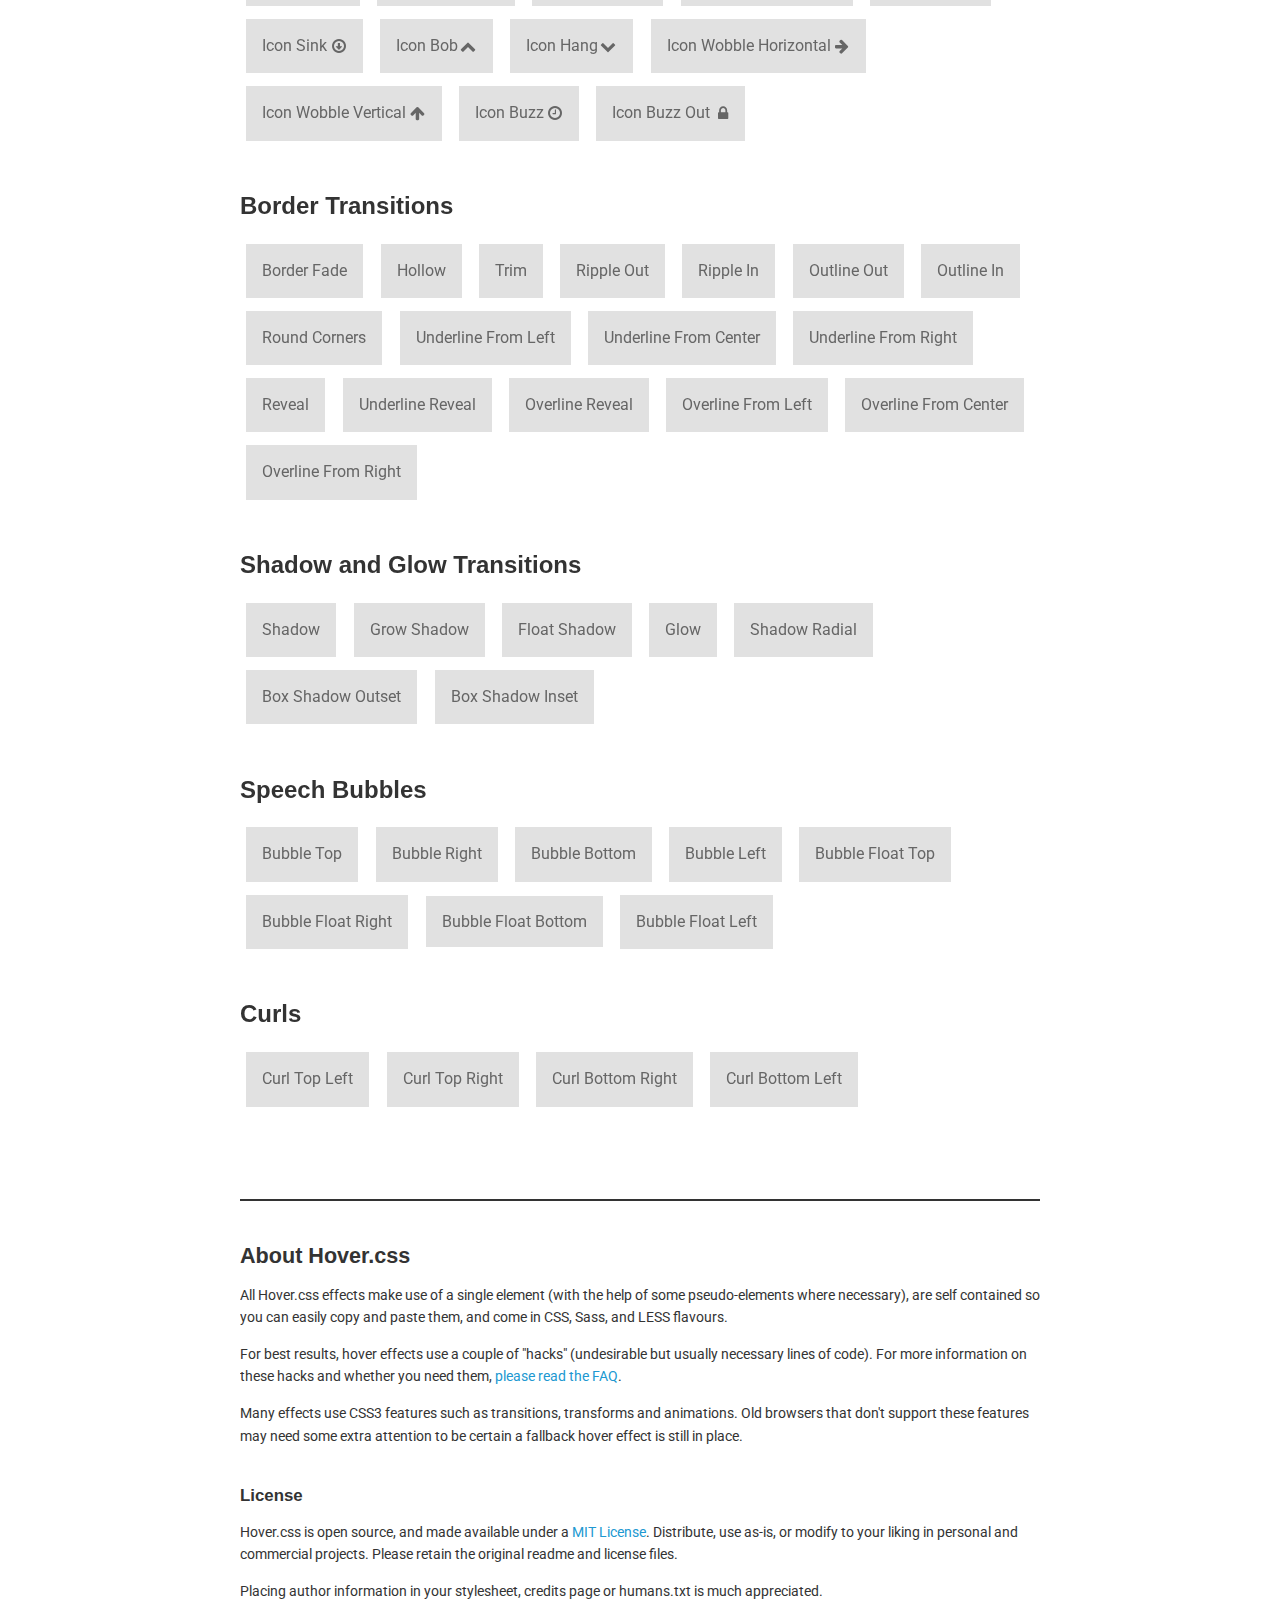
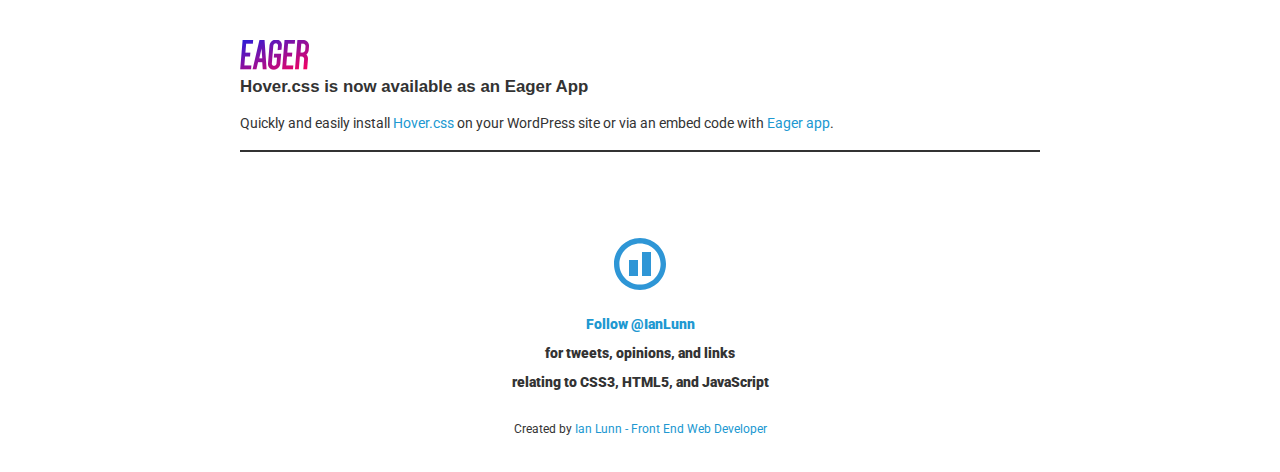
<file: Hover-master/index.html>
<!DOCTYPE html>
<html lang="en">
	<head>
		<meta charset="utf-8">
		<meta property="og:image" content="http://ianlunn.github.io/Hover/hover.jpg" />
		<meta property="og:site_name" content="Hover.css"/>
		<meta property="og:title" content="Hover.css - A collection of CSS3 powered hover effects" />
		<title>Hover.css - A collection of CSS3 powered hover effects</title>
		<link href="css/demo-page.css" rel="stylesheet" media="all">
		<link href="css/hover.css" rel="stylesheet" media="all">
		<link href="//maxcdn.bootstrapcdn.com/font-awesome/4.2.0/css/font-awesome.min.css" rel="stylesheet" media="all">
	</head>
	<body>

		<!--[if lt IE 10]>
		<p class="browsehappy">You are using an <strong>outdated</strong> browser. Please <a href="http://browsehappy.com/">upgrade your browser</a> to improve your experience.</p>
		<![endif]-->

		<span id="forkongithub"><a href="https://github.com/IanLunn/Hover">Fork me on GitHub</a></span>

		<h1>Hover.css <a href="https://github.com/IanLunn/Hover/releases" class="sup" title="View release history">v2</a></h1>

		<p class="intro">A collection of CSS3 powered hover effects to be applied to links, buttons, logos, SVG, featured images and so on. Easily apply to your own elements, modify or just use for inspiration. Available in CSS, Sass, and LESS.</p>

		<div class="social aligncenter">
			<div class="social-button">
				<iframe src="http://ghbtns.com/github-btn.html?user=IanLunn&repo=Hover&type=watch&count=true" allowtransparency="true" frameborder="0" scrolling="0" width="110" height="20"></iframe>
			</div>

			<div class="social-button">
				<a href="https://twitter.com/share" class="twitter-share-button" data-related="IanLunn" data-dnt="true">Tweet</a>
			</div>

			<div class="social-button">
				<a class="FlattrButton" style="display:none;" rev="flattr;button:compact;" href="http://github.com/IanLunn/Hover"></a>
			</div>
		</div>

		<div class="aligncenter">
			<a class="button cta hvr-float-shadow" href="https://github.com/IanLunn/Hover">Download on GitHub</a><br />
			<a class="tutorial hvr-pop" href="http://ianlunn.co.uk/articles/hover-css-tutorial-introduction/">Read Tutorial &rarr;</a>
		</div>

		<div class="effects">

			<h2>2D Transitions</h2>

			<a href="#" class="hvr-grow">Grow</a>
			<a href="#" class="hvr-shrink">Shrink</a>
			<a href="#" class="hvr-pulse">Pulse</a>
			<a href="#" class="hvr-pulse-grow">Pulse Grow</a>
			<a href="#" class="hvr-pulse-shrink">Pulse Shrink</a>
			<a href="#" class="hvr-push">Push</a>
			<a href="#" class="hvr-pop">Pop</a>
			<a href="#" class="hvr-bounce-in">Bounce In</a>
			<a href="#" class="hvr-bounce-out">Bounce Out</a>
			<a href="#" class="hvr-rotate">Rotate</a>
			<a href="#" class="hvr-grow-rotate">Grow Rotate</a>
			<a href="#" class="hvr-float">Float</a>
			<a href="#" class="hvr-sink">Sink</a>
			<a href="#" class="hvr-bob">Bob</a>
			<a href="#" class="hvr-hang">Hang</a>
			<a href="#" class="hvr-skew">Skew</a>
			<a href="#" class="hvr-skew-forward">Skew Forward</a>
			<a href="#" class="hvr-skew-backward">Skew Backward</a>
			<a href="#" class="hvr-wobble-horizontal">Wobble Horizontal</a>
			<a href="#" class="hvr-wobble-vertical">Wobble Vertical</a>
			<a href="#" class="hvr-wobble-to-bottom-right">Wobble To Bottom Right</a>
			<a href="#" class="hvr-wobble-to-top-right">Wobble To Top Right</a>
			<a href="#" class="hvr-wobble-top">Wobble Top</a>
			<a href="#" class="hvr-wobble-bottom">Wobble Bottom</a>
			<a href="#" class="hvr-wobble-skew">Wobble Skew</a>
			<a href="#" class="hvr-buzz">Buzz</a>
			<a href="#" class="hvr-buzz-out">Buzz Out</a>


			<h2>Background Transitions</h2>

			<a href="#" class="hvr-fade">Fade</a>
			<a href="#" class="hvr-back-pulse">Back Pulse</a>
			<a href="#" class="hvr-sweep-to-right">Sweep To Right</a>
			<a href="#" class="hvr-sweep-to-left">Sweep To Left</a>
			<a href="#" class="hvr-sweep-to-bottom">Sweep To Bottom</a>
			<a href="#" class="hvr-sweep-to-top">Sweep To Top</a>
			<a href="#" class="hvr-bounce-to-right">Bounce To Right</a>
			<a href="#" class="hvr-bounce-to-left">Bounce To Left</a>
			<a href="#" class="hvr-bounce-to-bottom">Bounce To Bottom</a>
			<a href="#" class="hvr-bounce-to-top">Bounce To Top</a>
			<a href="#" class="hvr-radial-out">Radial Out</a>
			<a href="#" class="hvr-radial-in">Radial In</a>
			<a href="#" class="hvr-rectangle-in">Rectangle In</a>
			<a href="#" class="hvr-rectangle-out">Rectangle Out</a>
			<a href="#" class="hvr-shutter-in-horizontal">Shutter In Horizontal</a>
			<a href="#" class="hvr-shutter-out-horizontal">Shutter Out Horizontal</a>
			<a href="#" class="hvr-shutter-in-vertical">Shutter In Vertical</a>
			<a href="#" class="hvr-shutter-out-vertical">Shutter Out Vertical</a>


			<h2>Icons</h2>

			<small>Font icons courtesy of <a href="https://fortawesome.github.io/Font-Awesome/">FontAwesome</a>. <a href="https://github.com/IanLunn/Hover/#using-fontawesome-with-icon-effects">How to use FontAwesome icons</a> with Hover.css.</small>

			<a href="#" class="hvr-icon-back">Icon Back</a>
			<a href="#" class="hvr-icon-forward">Icon Forward</a>
			<a href="#" class="hvr-icon-down">Icon Down</a>
			<a href="#" class="hvr-icon-up">Icon Up</a>
			<a href="#" class="hvr-icon-spin">Icon Spin</a>
			<a href="#" class="hvr-icon-drop">Icon Drop</a>
			<a href="#" class="hvr-icon-fade">Icon Fade</a>
			<a href="#" class="hvr-icon-float-away">Icon Float Away</a>
			<a href="#" class="hvr-icon-sink-away">Icon Sink Away</a>
			<a href="#" class="hvr-icon-grow">Icon Grow</a>
			<a href="#" class="hvr-icon-shrink">Icon Shrink</a>
			<a href="#" class="hvr-icon-pulse">Icon Pulse</a>
			<a href="#" class="hvr-icon-pulse-grow">Icon Pulse Grow</a>
			<a href="#" class="hvr-icon-pulse-shrink">Icon Pulse Shrink</a>
			<a href="#" class="hvr-icon-push">Icon Push</a>
			<a href="#" class="hvr-icon-pop">Icon Pop</a>
			<a href="#" class="hvr-icon-bounce">Icon Bounce</a>
			<a href="#" class="hvr-icon-rotate">Icon Rotate</a>
			<a href="#" class="hvr-icon-grow-rotate">Icon Grow Rotate</a>
			<a href="#" class="hvr-icon-float">Icon Float</a>
			<a href="#" class="hvr-icon-sink">Icon Sink</a>
			<a href="#" class="hvr-icon-bob">Icon Bob</a>
			<a href="#" class="hvr-icon-hang">Icon Hang</a>
			<a href="#" class="hvr-icon-wobble-horizontal">Icon Wobble Horizontal</a>
			<a href="#" class="hvr-icon-wobble-vertical">Icon Wobble Vertical</a>
			<a href="#" class="hvr-icon-buzz">Icon Buzz</a>
			<a href="#" class="hvr-icon-buzz-out">Icon Buzz Out</a>


			<h2>Border Transitions</h2>

			<a href="#" class="hvr-border-fade">Border Fade</a>
			<a href="#" class="hvr-hollow">Hollow</a>
			<a href="#" class="hvr-trim">Trim</a>
			<a href="#" class="hvr-ripple-out">Ripple Out</a>
			<a href="#" class="hvr-ripple-in">Ripple In</a>
			<a href="#" class="hvr-outline-out">Outline Out</a>
			<a href="#" class="hvr-outline-in">Outline In</a>
			<a href="#" class="hvr-round-corners">Round Corners</a>
			<a href="#" class="hvr-underline-from-left">Underline From Left</a>
			<a href="#" class="hvr-underline-from-center">Underline From Center</a>
			<a href="#" class="hvr-underline-from-right">Underline From Right</a>
			<a href="#" class="hvr-reveal">Reveal</a>
			<a href="#" class="hvr-underline-reveal">Underline Reveal</a>
			<a href="#" class="hvr-overline-reveal">Overline Reveal</a>
			<a href="#" class="hvr-overline-from-left">Overline From Left</a>
			<a href="#" class="hvr-overline-from-center">Overline From Center</a>
			<a href="#" class="hvr-overline-from-right">Overline From Right</a>


			<h2>Shadow and Glow Transitions</h2>

			<a href="#" class="hvr-shadow">Shadow</a>
			<a href="#" class="hvr-grow-shadow">Grow Shadow</a>
			<a href="#" class="hvr-float-shadow">Float Shadow</a>
			<a href="#" class="hvr-glow">Glow</a>
			<a href="#" class="hvr-shadow-radial">Shadow Radial</a>
			<a href="#" class="hvr-box-shadow-outset">Box Shadow Outset</a>
			<a href="#" class="hvr-box-shadow-inset">Box Shadow Inset</a>


			<h2>Speech Bubbles</h2>

			<a href="#" class="hvr-bubble-top">Bubble Top</a>
			<a href="#" class="hvr-bubble-right">Bubble Right</a>
			<a href="#" class="hvr-bubble-bottom">Bubble Bottom</a>
			<a href="#" class="hvr-bubble-left">Bubble Left</a>
			<a href="#" class="hvr-bubble-float-top">Bubble Float Top</a>
			<a href="#" class="hvr-bubble-float-right">Bubble Float Right</a>
			<a href="#" class="hvr-bubble-float-bottom">Bubble Float Bottom</a>
			<a href="#" class="hvr-bubble-float-left">Bubble Float Left</a>


			<h2>Curls</h2>

			<a href="#" class="hvr-curl-top-left">Curl Top Left</a>
			<a href="#" class="hvr-curl-top-right">Curl Top Right</a>
			<a href="#" class="hvr-curl-bottom-right">Curl Bottom Right</a>
			<a href="#" class="hvr-curl-bottom-left">Curl Bottom Left</a>
		</div>


		<div class="footer">
			<div class="about">
				<h2>About Hover.css</h2>

				<p>All Hover.css effects make use of a single element (with the help of some pseudo-elements where necessary), are self contained so you can easily copy and paste them, and come in CSS, Sass, and LESS flavours.</p>

				<p>For best results, hover effects use a couple of "hacks" (undesirable but usually necessary lines of code). For more information on these hacks and whether you need them, <a href="https://github.com/IanLunn/Hover/wiki/Hacks-Explained">please read the FAQ</a>.</p>

				<p>Many effects use CSS3 features such as transitions, transforms and animations. Old browsers that don't support these features may need some extra attention to be certain a fallback hover effect is still in place.</p>

				<br />
				<h3>License</h3>

				<p>Hover.css is open source, and made available under a <a href="http://www.opensource.org/licenses/mit-license.php">MIT License</a>. Distribute, use as-is, or modify to your liking in personal and commercial projects. Please retain the original readme and license files.

				<p>Placing author information in your stylesheet, credits page or humans.txt is much appreciated.</p>

				<br />
				<img src="eager.jpg" alt="Eager App" />
				<h3>Hover.css is now available as an Eager App</h3>
				<p>Quickly and easily install <a href="https://eager.io/app/AN_LdP2tOk0f">Hover.css</a> on your WordPress site or via an embed code with <a href="https://eager.io/">Eager app</a>.</p>
			</div>

			<div class="author">

				<div class="ild-ident">

					<!-- "IL" logo Copyright (c) Ian Lunn Design Limited 2015 -->
					<a href="http://ianlunn.co.uk/" title="Visit portfolio of Ian Lunn">

						<svg onmouseenter="el=this;el.classList.add('active');setTimeout(function(){el.classList.remove('active')},600);" xmlns="http://www.w3.org/2000/svg" width="52" height="52" viewBox="0 0 52 52">
							<g class="circle-holder">
								<path class="circle" fill="#2E96D6" d="M5.4 26c0-11.4 9.2-20.6 20.6-20.6s20.6 9.2 20.6 20.6c0 11.4-9.2 20.6-20.6 20.6s-20.6-9.2-20.6-20.6zm-5.4 0c0 14.4 11.6 26 26 26s26-11.6 26-26-11.6-26-26-26-26 11.6-26 26z"/>
							</g>
							<path class="i" fill="#2E96D6" d="M15 22h9v16h-9v-16z"/>
							<path class="l" fill="#2E96D6" d="M28 14h9v24h-9v-24z"/>
						</svg>
					</a>
				</div>

				<p class="follow"><a href="https://twitter.com/IanLunn" class="twitter-follow-button" data-show-count="false" data-dnt="true" data-size="large">Follow @IanLunn</a> for tweets, opinions,  and links<br /> relating to CSS3, HTML5, and JavaScript</p>
				<p class="credit">Created by <a href="http://ianlunn.co.uk/" title="Visit portfolio of Ian Lunn">Ian Lunn - Front End Web Developer</a></p>
			</div>
		</div>

		<script>
			/**
			 * Used to demonstrate Hover.css only. Not required when adding
			 * Hover.css to your own pages. Prevents a link from being
			 * navigated and gaining focus.
			 */
			var effects = document.querySelectorAll('.effects')[0];

			effects.addEventListener('click', function(e) {

				if (e.target.className.indexOf('hvr') > -1) {
					e.preventDefault();
					e.target.blur();

				}
			});
		</script>

		<script type="text/javascript">
/* <![CDATA[ */
    (function() {
        var s = document.createElement('script'), t = document.getElementsByTagName('script')[0];
        s.type = 'text/javascript';
        s.async = true;
        s.src = 'http://api.flattr.com/js/0.6/load.js?mode=auto';
        t.parentNode.insertBefore(s, t);
    })();
/* ]]> */</script>

		<script>!function(d,s,id){var js,fjs=d.getElementsByTagName(s)[0],p=/^http:/.test(d.location)?'http':'https';if(!d.getElementById(id)){js=d.createElement(s);js.id=id;js.src=p+'://platform.twitter.com/widgets.js';fjs.parentNode.insertBefore(js,fjs);}}(document, 'script', 'twitter-wjs');</script>

		<script>
		  (function(i,s,o,g,r,a,m){i['GoogleAnalyticsObject']=r;i[r]=i[r]||function(){
		  (i[r].q=i[r].q||[]).push(arguments)},i[r].l=1*new Date();a=s.createElement(o),
		  m=s.getElementsByTagName(o)[0];a.async=1;a.src=g;m.parentNode.insertBefore(a,m)
		  })(window,document,'script','//www.google-analytics.com/analytics.js','ga');

		  ga('create', 'UA-11991680-4', 'ianlunn.github.io');
		  ga('send', 'pageview');
		</script>
	</body>
</html>
</file>
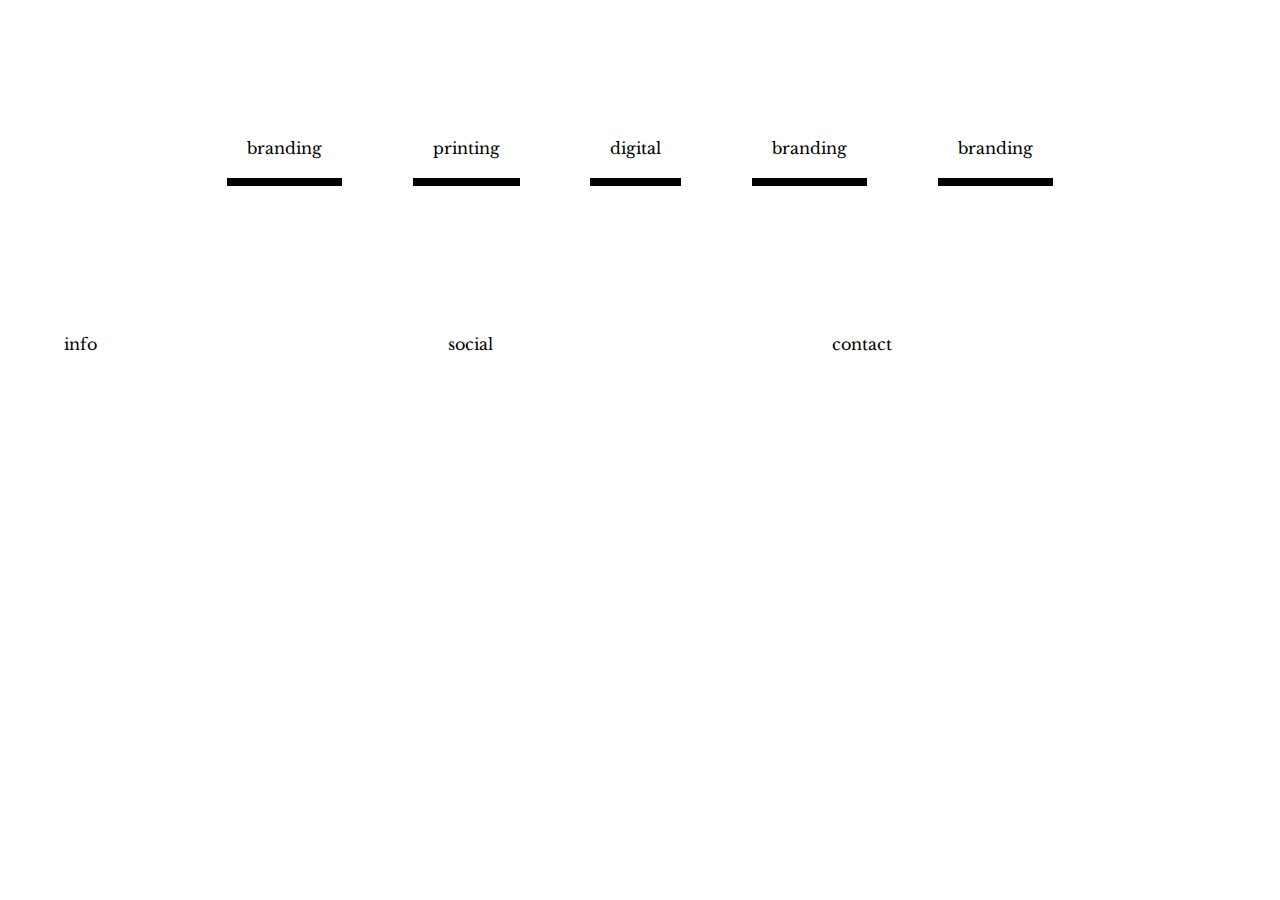
<file: branding.html>
<!DOCTYPE html>
<html>

<head>

  <meta charset="UTF-8">

  <title>Gaia Di Gregorio</title>

    <link rel="stylesheet" href="style.css" media="screen" type="text/css" />

   <link rel="stylesheet" type="text/css" href="normalize.css">

    <link href='http://fonts.googleapis.com/css?family=Parisienne' rel='stylesheet' type='text/css'>

    <link href='http://fonts.googleapis.com/css?family=Libre+Baskerville:400,700,400italic' rel='stylesheet' type='text/css'>

</head>

<body>

<div class="filter flexcontainer">
  <div id="branding">branding</div>
  <div id="printing">printing</div>
  <div id="digital">digital</div>
  <div id="branding">branding</div>
  <div id="branding">branding</div>
</div>

<div id="dropdown-menu-branding" class="flexcontainer">
    <div id="fenetres"> 
  </div>
    <div id="vgdlq"> 
  </div>
</div>


<footer class="flexcontainer">
  <div class="footer-column">info</div>
  <div class="footer-column">social</div>
  <div class="footer-column">contact</div>
</footer>

  <script src='http://codepen.io/assets/libs/fullpage/jquery.js'></script>

  <script src="script.js"></script>


</body>

</html>
</file>
<file: style.css>
*{
  box-sizing: border-box;
}

body {
  font-family: 'Libre Baskerville', serif;
}


h1.about {
  font-size: 40px;
  display: block;
  text-align: left;
}

h1.works {
  font-size: 40px;
  display: block;
  text-align: left;
}

@media (max-width: 450px) {
    h1.works.mobile {
    text-align: center;
  }
}

img {
  display: block;
  width: 100%;
}

header {
  height: 300px;
  width: 370px;
  background-size: 100%;
  background-image: url("img/headerLogo.png");
  margin: 0 auto;
}

.main {
  position: relative; 
}

.main-nav {
  margin: 2% 15% 1% 15%;
  position: relative; 
  z-index: 150;
}

@media (max-width: 450px) {brandingFilter
    .main-nav {
    margin: 2% 5%;
  }
}

.main-nav-scrolled {
  width: 70%;
  position: fixed;
  top: 0;
  color: rgba(0,0,0,0.3);
}

@media (max-width: 450px) {
    .main-nav-scrolled {
    margin: 2% 5%;
    width: 90%;
  }
}

.singleNav {
  display: inline-block;
  margin: 0 auto;
  padding: 10px 20px 20px 20px;
/*  border-bottom: 8px solid #000000;
*/  text-align: center;
}

@media (max-width: 450px) {
    .singleNav {
    padding: 10px 0 20px 0px;
  }
}

.singleNav:hover  {
/*    background-color: yellow;
*/}

.singleNavScrolled {
  display: inline-block;
  margin: 0 auto;
  padding: 10px 20px 20px 20px;
/*  border-bottom: 8px solid rgba(0,0,0,0.2);
*/  text-align: center;
}

/*.singleNav:hover {
  color: rgba(0,0,0,0.5);
  border-bottom: 8px solid rgba(0,0,0,0.5);
}*/

.singleNavScrolled:hover {
  color: rgba(0,0,0,1);
/*  border-bottom: 8px solid rgba(0,0,0,1);
*/}
.singleNavScrolled:active {
  color: rgba(0,0,0,1);
/*  border-bottom: 8px solid rgba(0,0,0,1);
*/}

.underline-from-left {
  display: inline-block;
  vertical-align: middle;
  -webkit-transform: translateZ(0);
  transform: translateZ(0);
  box-shadow: 0 0 1px rgba(0, 0, 0, 0);
  -webkit-backface-visibility: hidden;
  backface-visibility: hidden;
  -moz-osx-font-smoothing: grayscale;
  position: relative;
  overflow: hidden;
}

div#slider {
/*  max-width: 1000px;
*/  background-repeat: no-repeat;
  background-size: cover;
  overflow: hidden
}

div#slider figure {
  position: relative;
  width: 1000%;
  margin: 0;
  padding: 0;
  font-size: 0;
  text-align: left;
  -webkit-animation: 30s slidy infinite;
}

div#slider figure img {
  width: 10%;
  height: auto;
  float: left;
}

@-webkit-keyframes slidy {
  0% { left: 0%; }
  20% { left: 0%; }
  25% { left: -100%; }
  45% { left: -100%; }
  50% { left: -200%; }
  70% { left: -200%; }
  75% { left: -300%; }
  95% { left: -300%; }
  100% { left: -400%; }
}

.slider-wrap>.my-name-text>h1 {
  display: inline-block;
  margin: 20px;
  font-size: 40px;
  font-family: 'Libre Baskerville', serif;
  font-weight: 400;
  font-style: italic;
  color: #000000;
}

.my-name-text {
  background-color: #ffffff;
  height: 40%;
  display: block;
}

.mobile {
  display: none;
}

@media (max-width: 450px) {
    .mobile {
    display: block;
  }
    .profile.flexcontainer {
    display: none;
    }
}


#about {
  padding: 10% 0 0 0;
  margin: 15% auto 10% auto;
  width: 70%;
}

@media (max-width: 450px) {
    h1.about.mobile {
    text-align: center;
    display: block;
  } 
    h1.about {
    display: none;
  }
}

#profile-description {
  width: 60%;
}

@media (max-width: 450px) {
    #profile-description {
    margin: 10px auto;
    width: 90%;
    text-align: center;
  }
}


.project-description>h2 {
  font-size: 18px;
  font-family: 'Libre Baskerville', serif;
  font-weight: 600;
  line-height: 20pt;
  color: #000000;
  text-align: left;
}

#profile-descriptionMobile>h2 {
  margin: 10px 20px;
  font-size: 16px;
  font-family: 'Libre Baskerville', serif;
  font-weight: 400;
  line-height: 20pt;
  color: #666666;
  text-align: center;
}

span {
  display: block;
}

#profile-description>h2 {
  margin: auto 20px;
  font-size: 16px;
  font-family: 'Libre Baskerville', serif;
  font-weight: 400;
  line-height: 20pt;
  color: #666666;
}

@media (max-width: 800px) {
    #profile-description>h2 {
    font-size: 15px;
    line-height: 18pt;
  }
}
@media (max-width: 600px) {
    #profile-description>h2 {
    font-size: 10px;
    line-height: 12pt;
    margin: auto 10px;
    }
}

#gaiasPic {
  width: 300px;
  height: 300px;
  background-image: url("img/GaiasPic.png");
  background-repeat: no-repeat;
}

@media (max-width: 450px) {
    #gaiasPic {
    margin: 0 auto;
  }
}

.flexcontainer {
   display: -webkit-flex;
   display: flex;
   -webkit-flex-direction: row;
   flex-direction: row;
   -webkit-align-items: center;
   align-items: stretch;
   -webkit-justify-content: center;
   justify-content: center;
}

.filter {
  padding: 10% 0 0 0;
  margin: 0% auto 10% auto;
  width: 70%;
}

.filterWrap {
  background-color: #f2f2f2;
  width: 100%;
  padding: 2% 0;
  text-align: center;
}
/*
.flexcontainer.mobile {
  display: none;
}*/

/*
@media (max-width: 450px) {
    .flexcontainer.workFilter {
    display: none;
  }
    .flexcontainer.mobile {
    display: block;
  }
}
*/

#footer {
  background-color: #FFC0CB;
  position:absolute;
  bottom:0;
  width:100%;
  height:60px;   /* Height of the footer */
}

#footer.hidden {
  display: none;
}

.brandingIcon {
  background-image: url("filter-icons/branding.svg");
  background-repeat: no-repeat;
  text-align: center;
  margin: 0 33%;
  height: 70px;
}

#brandingFilter, #printingFilter, #digitalFilter, #frontEndFilter {
  display: inline-block;
  width: 20%;
  margin: 30px auto;
  text-align: center;
  cursor: pointer;
}

@media (max-width: 450px) {
    #brandingFilter, #printingFilter, #digitalFilter, #frontEndFilter {
    display: inline-block;
    margin: 10px auto;
    text-align: center;
    width: 100%;
    color: rgba(0,0,0,0.6);
  } 
    #brandingFilter:hover, #printingFilter:hover, #digitalFilter:hover, #frontEndFilter:hover {
    color: rgba(0,0,0,1);
  } 
    #brandingFilter:active, #printingFilter:active, #digitalFilter:active, #frontEndFilter:active {
    color: rgba(0,0,0,1);
  }
}
/*
#brandingFilter:hover, #printingFilter:hover, #digitalFilter:hover, #frontEndFilter:hover {
opacity: 1;
}*/

@media (max-width: 800px) {
  .brandingIcon {
  margin: 0 20%;
  }
}

@media (max-width: 600px) {
  .brandingIcon {
  margin: 0 10%;
  }
}

@media (max-width: 450px) {
  .brandingIcon {
    display: none;
/*  margin: 0 auto;
  width: 70px;*/
  }
}

.printingIcon {
  background-image: url("filter-icons/printed.svg");
  background-repeat: no-repeat;
  text-align: center;
  margin: 0 33%;
  height: 70px;
}

@media (max-width: 800px) {
  .printingIcon {
  margin: 0 20%;
  }
}

@media (max-width: 600px) {
  .printingIcon {
  margin: 0 10%;
/*  margin: 0 auto;
  width: 70px;*/
  }
}

@media (max-width: 450px) {
  .printingIcon {
    display: none;
/*  margin: 0 auto;
  width: 70px;*/
  }
}


.digitalIcon {
  background-image: url("filter-icons/digital.svg");
  background-repeat: no-repeat;
  text-align: center;
  margin: 0 33%;
  height: 70px;
}

@media (max-width: 800px) {
  .digitalIcon {
    margin: 0 20%;
  }
}
@media (max-width: 600px) {
  .digitalIcon {
    margin: 0 10%;
  }
}
@media (max-width: 450px) {
  .digitalIcon {
    display: none;
  }
}

.frontEndIcon {
  background-image: url("filter-icons/frontEnd.svg");
  background-repeat: no-repeat;
  text-align: center;
  margin: 0 33%;
  height: 70px;
}

@media (max-width: 800px) {
  .frontEndIcon {
    margin: 0 20%;
  }
}
@media (max-width: 600px) {
  .frontEndIcon {
    margin: 0 10%;
  }
}
@media (max-width: 450px) {
  .frontEndIcon {
    display: none;
  }
}

#branding, #printing, #digital, #frontEnd {
  display: inline-block;
  margin: 0 auto;
  padding: 10px 20px 20px 20px;
  border-bottom: 8px solid #000000;
  text-align: center;
}

@media (max-width: 880px) {
  #branding, #printing, #digital, #frontEnd {
  width: 100%;
  padding: 5px 0px 10px 0px;
  font-size: 12px;
  }
  #branding:hover, #printing:hover, #digital:hover, #frontEnd:hover {
  color: rgba(0,0,0,1);
  }
}

@media (max-width: 450px) {
  #branding, #printing, #digital, #frontEnd {
  border-bottom: 2px solid #000000;
  width: 100%;
  padding: 5px 20px 10px 20px;
  font-size: 16px;
  }
  #branding:hover, #printing:hover, #digital:hover, #frontEnd:hover {
  color: rgba(0,0,0,1);
  }
}

#dropdown-menu-branding.expand, #dropdown-menu-digital.expand, #dropdown-menu-printed.expand, #dropdown-menu-frontEnd.expand {
  display: block;
  height: 100%;
  width: 100%;
  margin: 5% auto;
}

#dropdown-menu-branding, #dropdown-menu-printed, #dropdown-menu-digital, #dropdown-menu-frontEnd {
  display: none;
}


.thumbs-display {
}

#fenetres {
  height: 200px;
  width: 200px;
  margin: 0 20px;
}

.fenetresThumb {
  background-image: url("img/thumb-fenetres.png");
  height: 200px;
  width: 200px;
}

a {
  text-decoration: none;
}

.big-img-gallery-fenetres {
display: none;}

.big-img-gallery-fenetres.expand {
  display: flex;
  margin-bottom: 30px;
  margin: 200px 200px;
}

#GAM {
  height: 200px;
  width: 200px;
}

.GAMThumb {
  display: inline-block;
  background-image: url("img/thumb-GAM.png");
  background-repeat: no-repeat;
  height: 200px;
  width: 200px;
}

#vgdlq {
  display: inline-block;
  height: 200px;
  width: 200px;
}

.vgdlqThumb {
  background-image: url("img/thumb-vgdlq.png");
  background-repeat: no-repeat;
  height: 200px;
  width: 200px;
}

p {
  font-family: 'roboto';
  color: #4c4c4c;
}

#anatome {
  display: inline-block;
  background-repeat: no-repeat;
  height: 200px;
  width: 200px;
  margin: 20px;
}

.anatomeThumb {
  background-image: url("img/Anatome/anatome-thumb.png");
  height: 200px;
  width: 200px;
}

#LOTU {
  display: inline-block;
  background-repeat: no-repeat;
  height: 200px;
  width: 200px;
  margin: 20px;
}

.LOTUThumb {
  background-image: url("img/thumb-LOTU.png");
  background-repeat: no-repeat;
  height: 200px;
  width: 200px;
}

#plasticTravel {
  display: inline-block;
  height: 200px;
  width: 200px;
  margin: 20px;
}

.PlasticTripsThumb {
  background-image: url("img/thumb-PlasticTrips.png");
  background-repeat: no-repeat;
  background-position-x: 30px;
  height: 200px;
  width: 200px;
}

.big-img-gallery-anatome {
  display: none;
}

.big-img-gallery-anatome.expand {
  display: flex;
  margin-bottom: 30px;
}


#icons {
  height: 200px;
  width: 200px;
  margin: 20px;
}

.ICONSThumb {
  background-image: url("img/ICONS/icons-thumb.png");
  height: 200px;
  width: 200px;
}

.big-img-gallery-ebooks {
  display: none;
}

.big-img-gallery-ebooks.expand {
  display: flex;
}

#ebooks {
  height: 200px;
  width: 200px;
  margin: 20px;
}

.ebooksThumb {
  display: inline-block;
  background-image: url("img/ebooks/ebook-thumb.png");
  background-repeat: no-repeat;
  height: 200px;
  width: 200px;
}

.Ebook { 
  width: 30%;
  display: inline-block;
  height: 100px;
  margin: 20px 0;
}

.ebook.description {
  width: 70%;
  display: inline-block;
  text-align: left;
  margin: auto 5%;
  font-size: 18px;
  font-family: 'roboto';
  font-weight: 600;
  line-height: 20pt;
  color: #000000;
  text-align: left;
}

#CrosseDeviceButton, #LuxuryButton, #FashionButton, #insuranceButton, #travelButton, #AirplaneModeButton, #CrosseDeviceButtonMobile, #LuxuryButtonMobile, #FashionButtonMobile, #insuranceButtonMobile, #travelButtonMobile {
  margin: 5px 0;
  background-color: #000000;
  color: #ffffff;
  padding: 5px;
  width: 50%;
  text-align: center;
  font-size: 15px;
  text-transform: uppercase;
}

#AirplaneModeButton {
  font-family: 'roboto';
  font-weight: 600;
  line-height: 20pt;
  width: 30%;
  margin: 0 auto;
}
@media (max-width: 480px) {
#AirplaneModeButton {
  font-family: 'roboto';
  font-weight: 600;
  line-height: 20pt;
  width: 80%;
  margin: 0 auto;
}
}



.CrossDevice {
  background-image: url("img/ebooks/crossDevice-ebook1.svg");
  background-repeat: no-repeat;
}

.luxury {
  background-image: url("img/ebooks/luxury-ebook1.svg");
  background-repeat: no-repeat;
}

.fashion {
  background-image: url("img/ebooks/fashion-ebook1.svg");
  background-repeat: no-repeat;
}

.insurance {
  background-image: url("img/ebooks/insurance-ebook1.svg");
  background-repeat: no-repeat;
}

.travel {
  background-image: url("img/ebooks/travel-ebook1.svg");
  background-repeat: no-repeat;
}

.big-img-gallery-icons {
  display: none;
}

.big-img-gallery-icons.expand {
  display: flex;
}

#aWellConnectedTypeface {
  display: inline-block;
  height: 200px;
  width: 200px;
  margin: 20px;
}

.aWellConnectedTypefaceThumb {
  display: inline-block;
  background-image: url("img/IRDMfont/IRDMthumb.png");
  background-repeat: no-repeat;
  height: 200px;
  width: 200px;
}

.big-img-gallery-IRDMfont {
  display: none;
}

.big-img-gallery-IRDMfont.expand {
  display: flex;
}

#airplanemode {
  display: inline-block;
  background-image: url("img/airplanemode/AirplanemodeLogo.svg");
  background-repeat: no-repeat;
  height: 70px;
  width: 250px;
  margin: 20px;
}

p.airplanemode {
  width: 50%;
  display: inline-block;
}
.airplanemode>h2 {
  font-size: 18px;
  font-family: 'Libre Baskerville', serif;
  font-weight: 600;
  line-height: 20pt;
  color: #000000;
}

@media (max-width: 450px) {
  p.airplanemode {
  width: 100%;
  }
}

.images-scroll {
  display: inline-block;
  overflow: scroll;
  width: 600px;
  margin: 8% 2%;
}


.images-scroll::-webkit-scrollbar {
  width: 8px;
  height: 0;
}
@media (max-width: 480px) {
.images-scroll::-webkit-scrollbar {
  width: 12px;
  height: 0;
  }
}

.images-scroll::-webkit-scrollbar-track {
  border: 1px solid #858585;
}
 
.images-scroll::-webkit-scrollbar-thumb {
/*  background-image: url(img/ICONS/icons-thumb.png);
*/  width: 20px;
  background-color: black;
}


.images-scroll.fenetres, .images-scroll.Anatome {
  width: 600px;
  height: 395px;
}


.images-scroll.VGDLQ {
  width: 670px;
  height: 500px;
}

.images-scroll.GAM {
  width: 670px;
  height: 400px;
}

.images-scroll.LOTU {
  width: 670px;
  height: 550px;
}

.images-scroll.PlasticTravel {
  width: 670px;
  height: 400px;
}

.images-scroll.IRDM  {
  width: 700px;
  height: 500px;
}

.images-scroll.icons  {
  height: 400px;
}

.images-scroll.ebooks {
  height: 400px;
  width: 80%;
  display: block;
  margin: 40px auto;
  overflow: scroll;
}

@media (max-width: 450px) {
  .images-scroll.fenetres, .images-scroll.VGDLQ, .images-scroll.GAM, .images-scroll.Anatome, .images-scroll.LOTU, .images-scroll.icons {
    width: 100%;
    margin: 0;
    height: 30%;
    overflow: scroll;
  }
}

@media (max-width: 450px) {
  .images-scroll.ebooks {
    width: 100%;
    margin: 0 5px;
    height: 50%;
    overflow: scroll;
  }
}

@media (max-width: 450px) {
  .images-scroll.IRDM {
    width: 100%;
    margin: 0;
    height: 40%;
    overflow: scroll;
  }
}

.project-description {
  width: 30%;
  margin: 8% 2%;
  display: inline-block;
  overflow: auto;
}

@media (max-width: 450px) {
  .project-description{
  width: 98%;
  overflow: auto;
  }
}

.project-description.ebooks {
  height: 30%;
  width: 80%;
  display: block;
  padding-top: 5%;
  margin: 0 auto;
}

@media (max-width: 450px) {}
.project-description.ebook {
  width: 100%;
  height: 25%;
  overflow: hidden;
}

p.project-description {
  text-align: left;
  width: 80%;
  font-family: 'roboto';
  color: #000000;
  font-size: 14px;
  display: block;
  margin: 0 auto 0 0;
  overflow: hidden;
}

@media (max-width: 450px) {
  p.project-description{
  overflow: hidden;
  }
}

.project-description::-webkit-scrollbar {
  width: 8px;
  height: 0;
}

.project-description::-webkit-scrollbar-track {
  border: 1px solid #858585;
}
 
.project-description::-webkit-scrollbar-thumb {
/*  background-image: url(img/ICONS/icons-thumb.png);
*/  width: 20px;
  background-color: black;
}

.big-img {
  width: 600px;
}

#contact {
  background-color: #cccccc;
  width: 100%;
  padding: 10% 15%;
  text-align: center;
}

#contact>h2 {
}

#contact>h3 {
  font-family: 'Libre Baskerville', serif;
  font-weight: 400;
}

.socials {
  margin-top:60px;
}

.emailLink, .phoneLink, .linkedinLink {
  display: inline-block;
  width: 33%;
  text-align: center;
}

@media (max-width: 450px) {
.emailLink, .phoneLink, .linkedinLink {
  display: block;
  width: 100%;
  }
}

#emailIcon {
  width: 80px;
  height: 80px;
  margin: 10% auto;
  background-image: url("img/contactIcons/emailIcon.svg");
  background-color: #ffffff;
  background-repeat: no-repeat;
  background-size: 60px;
  background-position: center;
  border-radius: 52px;
}

#phoneIcon {
  width: 80px;
  height: 80px;
  margin: 10% auto;
  background-image: url("img/contactIcons/phoneIcon.svg");
  background-color: #ffffff;
  background-repeat: no-repeat;
  background-size: 60px;
  background-position: center;
  border-radius: 52px;
}

#linkedinIcon {
  width: 80px;
  height: 80px;
  margin: 10% auto;
  background-image: url("img/contactIcons/linkedinIcon.svg");
  background-color: #ffffff;
  background-repeat: no-repeat;
  background-size: 60px;
  background-position: center;
  border-radius: 52px;
}

.footer-column {
  display: inline-block;
  width: 30%;
  padding-top: 20px;
  padding-bottom: 20px;
}

/*LIGHTBOX LAYOUT*/
.imageAndDescription {
  width: 80%;
  position: fixed;
  top: 50%;
  left: 50%;
  -webkit-transform: translate(-50%, -50%);
  transform: translate(-50%, -50%);
  margin: auto;
/*  height: 80%;
*/  background: #ffffff;
  border: 1px solid #BABABA;
}
}

.imageAndDescription.fenetres, .imageAndDescription.GAM, .imageAndDescription.Anatome, .imageAndDescription.icons {
  height: 650px;
}
/*
.imageAndDescription.VGDLQ {
  height: 750px;
}*/
/*
.imageAndDescription.LOTU {
  height: 700px;
}

.imageAndDescription.IRDM {
  height: 750px;
}

.imageAndDescription.ebooks {
  width: 60%;
}*/

@media(max-width: 480px) {
  .imageAndDescription.flexcontainer {
    display: none;
  }
  .imageAndDescription.ebooks {
    display: none;
  } 
  .imageAndDescription.mobile {
  display: block;
  width: 100%;
  margin: 0;
  height: 100%;
  background: #ffffff;
  }
}

nav.lightboxNav {
  text-align: left;
  color: #666666;
  font-family: roboto;
  text-transform: uppercase;
  font-size: 12px;
  margin: 10px 0;
}

nav.ebook {
  text-align: left;
  color: #666666;
  font-family: roboto;
  text-transform: uppercase;
  font-size: 12px;
}


/** LIGHTBOX MARKUP **/

.lightbox {
  /** Default lightbox to hidden */
  display: none;

  /** Position and style */
  position: fixed;
  z-index: 999;
  width: 100%;
  height: 100%;
  text-align: center;
  top: 0;
  left: 0;
  background: rgba(255,255,255,0.4);
/*  border: 1px solid #000000;
*/}


.lightbox:target {
  /** Remove default browser outline */
  outline: none;

  /** Unhide lightbox **/
  display: block; 
}

.close {
  width: 25px;
  height: 25px;
  background-image: url("img/closeButton.svg");
  background-repeat: no-repeat;
  position: relative;
  margin: 8% 2%;
  float: right;
}

@media(max-width: 480px) {
  .close {
    margin: 4% 2%;
  }
</file>
<file: gaiadigregorio.co.uk/style.css>
*{
  box-sizing: border-box;
}

body {
  font-family: 'Libre Baskerville', serif;
}


h1.about {
  font-size: 40px;
  display: block;
  text-align: left;
}

h1.works {
  font-size: 40px;
  display: block;
  text-align: left;
}

@media (max-width: 450px) {
    h1.works.mobile {
    text-align: center;
  }
}

img {
  display: block;
  margin: 0 0 20px 0;
  width: 100%;
}

header {
  height: 300px;
  width: 370px;
  background-size: 100%;
  background-image: url("img/headerLogo.png");
  margin: 0 auto;
}

.main {
  position: relative; 
}

.main-nav {
  margin: 2% 15% 1% 15%;
  position: relative; 
  z-index: 150;
}

@media (max-width: 450px) {brandingFilter
    .main-nav {
    margin: 2% 5%;
  }
}

.main-nav-scrolled {
  width: 70%;
  position: fixed;
  top: 0;
  color: rgba(0,0,0,0.3);
}

@media (max-width: 450px) {
    .main-nav-scrolled {
    margin: 2% 5%;
    width: 90%;
  }
}

.singleNav {
  display: inline-block;
  margin: 0 auto;
  padding: 10px 20px 20px 20px;
/*  border-bottom: 8px solid #000000;
*/  text-align: center;
}

@media (max-width: 450px) {
    .singleNav {
    padding: 10px 0 20px 0px;
  }
}

.singleNav:hover  {
/*    background-color: yellow;
*/}

.singleNavScrolled {
  display: inline-block;
  margin: 0 auto;
  padding: 10px 20px 20px 20px;
/*  border-bottom: 8px solid rgba(0,0,0,0.2);
*/  text-align: center;
}

/*.singleNav:hover {
  color: rgba(0,0,0,0.5);
  border-bottom: 8px solid rgba(0,0,0,0.5);
}*/

.singleNavScrolled:hover {
  color: rgba(0,0,0,1);
/*  border-bottom: 8px solid rgba(0,0,0,1);
*/}
.singleNavScrolled:active {
  color: rgba(0,0,0,1);
/*  border-bottom: 8px solid rgba(0,0,0,1);
*/}

.underline-from-left {
  display: inline-block;
  vertical-align: middle;
  -webkit-transform: translateZ(0);
  transform: translateZ(0);
  box-shadow: 0 0 1px rgba(0, 0, 0, 0);
  -webkit-backface-visibility: hidden;
  backface-visibility: hidden;
  -moz-osx-font-smoothing: grayscale;
  position: relative;
  overflow: hidden;
}

div#slider {
/*  max-width: 1000px;
*/  background-repeat: no-repeat;
  background-size: cover;
  overflow: hidden
}

div#slider figure {
  position: relative;
  width: 1000%;
  margin: 0;
  padding: 0;
  font-size: 0;
  text-align: left;
  -webkit-animation: 30s slidy infinite;
}

div#slider figure img {
  width: 10%;
  height: auto;
  float: left;
}

@-webkit-keyframes slidy {
  0% { left: 0%; }
  20% { left: 0%; }
  25% { left: -100%; }
  45% { left: -100%; }
  50% { left: -200%; }
  70% { left: -200%; }
  75% { left: -300%; }
  95% { left: -300%; }
  100% { left: -400%; }
}

.slider-wrap>.my-name-text>h1 {
  display: inline-block;
  margin: 20px;
  font-size: 40px;
  font-family: 'Libre Baskerville', serif;
  font-weight: 400;
  font-style: italic;
  color: #000000;
}

.my-name-text {
  background-color: #ffffff;
  height: 40%;
  display: block;
}

.mobile {
  display: none;
}

@media (max-width: 450px) {
    .mobile {
    display: block;
  }
    .profile.flexcontainer {
    display: none;
    }
}


#about {
  padding: 10% 0 0 0;
  margin: 15% auto 10% auto;
  width: 70%;
}

@media (max-width: 450px) {
    h1.about.mobile {
    text-align: center;
    display: block;
  } 
    h1.about {
    display: none;
  }
}

#profile-description {
  width: 60%;
}

@media (max-width: 450px) {
    #profile-description {
    margin: 10px auto;
    width: 90%;
    text-align: center;
  }
}


.project-description>h2 {
  font-size: 18px;
  font-family: 'Libre Baskerville', serif;
  font-weight: 600;
  line-height: 20pt;
  color: #000000;
  text-align: left;
}

#profile-descriptionMobile>h2 {
  margin: 10px 20px;
  font-size: 16px;
  font-family: 'Libre Baskerville', serif;
  font-weight: 400;
  line-height: 20pt;
  color: #666666;
  text-align: center;
}

span {
  display: block;
}

#profile-description>h2 {
  margin: auto 20px;
  font-size: 16px;
  font-family: 'Libre Baskerville', serif;
  font-weight: 400;
  line-height: 20pt;
  color: #666666;
}

@media (max-width: 800px) {
    #profile-description>h2 {
    font-size: 15px;
    line-height: 18pt;
  }
}
@media (max-width: 600px) {
    #profile-description>h2 {
    font-size: 10px;
    line-height: 12pt;
    margin: auto 10px;
    }
}

#gaiasPic {
  width: 300px;
  height: 300px;
  background-image: url("img/GaiasPic.png");
  background-repeat: no-repeat;
}

@media (max-width: 450px) {
    #gaiasPic {
    margin: 0 auto;
  }
}

.flexcontainer {
   display: -webkit-flex;
   display: flex;
   -webkit-flex-direction: row;
   flex-direction: row;
   -webkit-align-items: center;
   align-items: stretch;
   -webkit-justify-content: center;
   justify-content: center;
}

.filter {
  padding: 10% 0 0 0;
  margin: 0% auto 10% auto;
  width: 70%;
}

.filterWrap {
  background-color: #f2f2f2;
  width: 100%;
  padding: 2% 0;
  text-align: center;
}
/*
.flexcontainer.mobile {
  display: none;
}*/

/*
@media (max-width: 450px) {
    .flexcontainer.workFilter {
    display: none;
  }
    .flexcontainer.mobile {
    display: block;
  }
}
*/

#footer {
  background-color: #FFC0CB;
  position:absolute;
  bottom:0;
  width:100%;
  height:60px;   /* Height of the footer */
}

#footer.hidden {
  display: none;
}

.brandingIcon {
  background-image: url("filter-icons/branding.svg");
  background-repeat: no-repeat;
  text-align: center;
  margin: 0 33%;
  height: 70px;
}

#brandingFilter, #printingFilter, #digitalFilter, #frontEndFilter {
  display: inline-block;
  width: 20%;
  margin: 30px auto;
  text-align: center;
  cursor: pointer;
}

@media (max-width: 450px) {
    #brandingFilter, #printingFilter, #digitalFilter, #frontEndFilter {
    display: inline-block;
    margin: 10px auto;
    text-align: center;
    width: 100%;
    color: rgba(0,0,0,0.6);
  } 
    #brandingFilter:hover, #printingFilter:hover, #digitalFilter:hover, #frontEndFilter:hover {
    color: rgba(0,0,0,1);
  } 
    #brandingFilter:active, #printingFilter:active, #digitalFilter:active, #frontEndFilter:active {
    color: rgba(0,0,0,1);
  }
}
/*
#brandingFilter:hover, #printingFilter:hover, #digitalFilter:hover, #frontEndFilter:hover {
opacity: 1;
}*/

@media (max-width: 800px) {
  .brandingIcon {
  margin: 0 20%;
  }
}

@media (max-width: 600px) {
  .brandingIcon {
  margin: 0 10%;
  }
}

@media (max-width: 450px) {
  .brandingIcon {
    display: none;
/*  margin: 0 auto;
  width: 70px;*/
  }
}

.printingIcon {
  background-image: url("filter-icons/printed.svg");
  background-repeat: no-repeat;
  text-align: center;
  margin: 0 33%;
  height: 70px;
}

@media (max-width: 800px) {
  .printingIcon {
  margin: 0 20%;
  }
}

@media (max-width: 600px) {
  .printingIcon {
  margin: 0 10%;
/*  margin: 0 auto;
  width: 70px;*/
  }
}

@media (max-width: 450px) {
  .printingIcon {
    display: none;
/*  margin: 0 auto;
  width: 70px;*/
  }
}


.digitalIcon {
  background-image: url("filter-icons/digital.svg");
  background-repeat: no-repeat;
  text-align: center;
  margin: 0 33%;
  height: 70px;
}

@media (max-width: 800px) {
  .digitalIcon {
    margin: 0 20%;
  }
}
@media (max-width: 600px) {
  .digitalIcon {
    margin: 0 10%;
  }
}
@media (max-width: 450px) {
  .digitalIcon {
    display: none;
  }
}

.frontEndIcon {
  background-image: url("filter-icons/frontEnd.svg");
  background-repeat: no-repeat;
  text-align: center;
  margin: 0 33%;
  height: 70px;
}

@media (max-width: 800px) {
  .frontEndIcon {
    margin: 0 20%;
  }
}
@media (max-width: 600px) {
  .frontEndIcon {
    margin: 0 10%;
  }
}
@media (max-width: 450px) {
  .frontEndIcon {
    display: none;
  }
}

#branding, #printing, #digital, #frontEnd {
  display: inline-block;
  margin: 0 auto;
  padding: 10px 20px 20px 20px;
  border-bottom: 8px solid #000000;
  text-align: center;
}

@media (max-width: 880px) {
  #branding, #printing, #digital, #frontEnd {
  width: 100%;
  padding: 5px 0px 10px 0px;
  font-size: 12px;
  }
  #branding:hover, #printing:hover, #digital:hover, #frontEnd:hover {
  color: rgba(0,0,0,1);
  }
}

@media (max-width: 450px) {
  #branding, #printing, #digital, #frontEnd {
  border-bottom: 2px solid #000000;
  width: 100%;
  padding: 5px 20px 10px 20px;
  font-size: 16px;
  }
  #branding:hover, #printing:hover, #digital:hover, #frontEnd:hover {
  color: rgba(0,0,0,1);
  }
}

#dropdown-menu-branding.expand, #dropdown-menu-digital.expand, #dropdown-menu-printed.expand, #dropdown-menu-frontEnd.expand {
  display: block;
  height: 100%;
  width: 100%;
  margin: 5% auto;
}

#dropdown-menu-branding, #dropdown-menu-printed, #dropdown-menu-digital, #dropdown-menu-frontEnd {
  display: none;
}


.thumbs-display {
}

#fenetres {
  height: 200px;
  width: 200px;
  margin: 0 20px;
}

.fenetresThumb {
  background-image: url("img/thumb-fenetres.png");
  height: 200px;
  width: 200px;
}

a {
  text-decoration: none;
}

.big-img-gallery-fenetres {
display: none;}

.big-img-gallery-fenetres.expand {
  display: flex;
  margin-bottom: 30px;
  margin: 200px 200px;
}

#GAM {
  height: 200px;
  width: 200px;
}

.GAMThumb {
  display: inline-block;
  background-image: url("img/thumb-GAM.png");
  background-repeat: no-repeat;
  height: 200px;
  width: 200px;
}

#vgdlq {
  display: inline-block;
  height: 200px;
  width: 200px;
}

.vgdlqThumb {
  background-image: url("img/thumb-vgdlq.png");
  background-repeat: no-repeat;
  height: 200px;
  width: 200px;
}

p {
  font-family: 'roboto';
  color: #4c4c4c;
}

#anatome {
  display: inline-block;
  background-repeat: no-repeat;
  height: 200px;
  width: 200px;
  margin: 20px;
}

.anatomeThumb {
  background-image: url("img/Anatome/anatome-thumb.png");
  height: 200px;
  width: 200px;
}

#LOTU {
  display: inline-block;
  background-repeat: no-repeat;
  height: 200px;
  width: 200px;
  margin: 20px;
}

.LOTUThumb {
  background-image: url("img/thumb-LOTU.png");
  background-repeat: no-repeat;
  height: 200px;
  width: 200px;
}

#plasticTravel {
  display: inline-block;
  height: 200px;
  width: 200px;
  margin: 20px;
}

.PlasticTripsThumb {
  background-image: url("img/thumb-PlasticTrips.png");
  background-repeat: no-repeat;
  background-position-x: 30px;
  height: 200px;
  width: 200px;
}

.big-img-gallery-anatome {
  display: none;
}

.big-img-gallery-anatome.expand {
  display: flex;
  margin-bottom: 30px;
}


#icons {
  height: 200px;
  width: 200px;
  margin: 20px;
}

.ICONSThumb {
  background-image: url("img/ICONS/icons-thumb.png");
  height: 200px;
  width: 200px;
}

.big-img-gallery-ebooks {
  display: none;
}

.big-img-gallery-ebooks.expand {
  display: flex;
}

#ebooks {
  height: 200px;
  width: 200px;
  margin: 20px;
}

.ebooksThumb {
  display: inline-block;
  background-image: url("img/ebooks/ebook-thumb.png");
  background-repeat: no-repeat;
  height: 200px;
  width: 200px;
}

.Ebook { 
  width: 30%;
  display: inline-block;
  height: 100px;
  margin: 20px 0;
}

.ebook.description {
  width: 70%;
  display: inline-block;
  text-align: left;
  margin: auto 5%;
  font-size: 18px;
  font-family: 'roboto';
  font-weight: 600;
  line-height: 20pt;
  color: #000000;
  text-align: left;
}

#CrosseDeviceButton, #LuxuryButton, #FashionButton, #insuranceButton, #travelButton, #AirplaneModeButton, #CrosseDeviceButtonMobile, #LuxuryButtonMobile, #FashionButtonMobile, #insuranceButtonMobile, #travelButtonMobile {
  margin: 5px 0;
  background-color: #000000;
  color: #ffffff;
  padding: 5px;
  width: 50%;
  text-align: center;
  font-size: 15px;
  text-transform: uppercase;
}

#AirplaneModeButton {
  font-family: 'roboto';
  font-weight: 600;
  line-height: 20pt;
  width: 30%;
  margin: 0 auto;
}
@media (max-width: 480px) {
#AirplaneModeButton {
  font-family: 'roboto';
  font-weight: 600;
  line-height: 20pt;
  width: 80%;
  margin: 0 auto;
}
}



.CrossDevice {
  background-image: url("img/ebooks/crossDevice-ebook1.svg");
  background-repeat: no-repeat;
}

.luxury {
  background-image: url("img/ebooks/luxury-ebook1.svg");
  background-repeat: no-repeat;
}

.fashion {
  background-image: url("img/ebooks/fashion-ebook1.svg");
  background-repeat: no-repeat;
}

.insurance {
  background-image: url("img/ebooks/insurance-ebook1.svg");
  background-repeat: no-repeat;
}

.travel {
  background-image: url("img/ebooks/travel-ebook1.svg");
  background-repeat: no-repeat;
}

.big-img-gallery-icons {
  display: none;
}

.big-img-gallery-icons.expand {
  display: flex;
}

#aWellConnectedTypeface {
  display: inline-block;
  height: 200px;
  width: 200px;
  margin: 20px;
}

.aWellConnectedTypefaceThumb {
  display: inline-block;
  background-image: url("img/IRDMfont/IRDMthumb.png");
  background-repeat: no-repeat;
  height: 200px;
  width: 200px;
}

.big-img-gallery-IRDMfont {
  display: none;
}

.big-img-gallery-IRDMfont.expand {
  display: flex;
}

#airplanemode {
  display: inline-block;
  background-image: url("img/airplanemode/AirplanemodeLogo.svg");
  background-repeat: no-repeat;
  height: 70px;
  width: 250px;
  margin: 20px;
}

p.airplanemode {
  width: 50%;
  display: inline-block;
}
.airplanemode>h2 {
  font-size: 18px;
  font-family: 'Libre Baskerville', serif;
  font-weight: 600;
  line-height: 20pt;
  color: #000000;
}

@media (max-width: 450px) {
  p.airplanemode {
  width: 100%;
  }
}

.images-scroll {
  display: inline-block;
  overflow: scroll;
  width: 600px;
  margin: 8% 2%;
}


.images-scroll::-webkit-scrollbar {
  width: 8px;
  height: 0;
}
@media (max-width: 480px) {
.images-scroll::-webkit-scrollbar {
  width: 12px;
  height: 0;
  }
}

.images-scroll::-webkit-scrollbar-track {
  border: 1px solid #858585;
}
 
.images-scroll::-webkit-scrollbar-thumb {
/*  background-image: url(img/ICONS/icons-thumb.png);
*/  width: 20px;
  background-color: black;
}


.images-scroll.fenetres, .images-scroll.Anatome {
  width: 600px;
  height: 395px;
}


.images-scroll.VGDLQ {
  width: 670px;
  height: 500px;
}

.images-scroll.GAM {
  width: 670px;
  height: 400px;
}

.images-scroll.LOTU {
  width: 670px;
  height: 550px;
}

.images-scroll.PlasticTravel {
  width: 670px;
  height: 400px;
}

.images-scroll.IRDM  {
  width: 700px;
  height: 500px;
}

.images-scroll.icons  {
  height: 400px;
}

.images-scroll.ebooks {
  height: 400px;
  width: 80%;
  display: block;
  margin: 40px auto;
  overflow: scroll;
}

@media (max-width: 450px) {
  .images-scroll.fenetres, .images-scroll.VGDLQ, .images-scroll.GAM, .images-scroll.Anatome, .images-scroll.LOTU, .images-scroll.icons {
    width: 100%;
    margin: 0;
    height: 30%;
    overflow: scroll;
  }
}

@media (max-width: 450px) {
  .images-scroll.ebooks {
    width: 100%;
    margin: 0 5px;
    height: 50%;
    overflow: scroll;
  }
}

@media (max-width: 450px) {
  .images-scroll.IRDM {
    width: 100%;
    margin: 0;
    height: 40%;
    overflow: scroll;
  }
}

.project-description {
  width: 30%;
  margin: 8% 2%;
  display: inline-block;
  overflow: auto;
}

@media (max-width: 450px) {
  .project-description{
  width: 98%;
  overflow: auto;
  }
}

.project-description.ebooks {
  height: 30%;
  width: 80%;
  display: block;
  padding-top: 5%;
  margin: 0 auto;
}

@media (max-width: 450px) {}
.project-description.ebook {
  width: 100%;
  height: 25%;
  overflow: hidden;
}

p.project-description {
  text-align: left;
  width: 80%;
  font-family: 'roboto';
  color: #000000;
  font-size: 14px;
  display: block;
  margin: 0 auto 0 0;
  overflow: hidden;
}

@media (max-width: 450px) {
  p.project-description{
  overflow: hidden;
  }
}

.project-description::-webkit-scrollbar {
  width: 8px;
  height: 0;
}

.project-description::-webkit-scrollbar-track {
  border: 1px solid #858585;
}
 
.project-description::-webkit-scrollbar-thumb {
/*  background-image: url(img/ICONS/icons-thumb.png);
*/  width: 20px;
  background-color: black;
}

.big-img {
  width: 600px;
}

#contact {
  background-color: #cccccc;
  width: 100%;
  padding: 10% 15%;
  text-align: center;
}

#contact>h2 {
}

#contact>h3 {
  font-family: 'Libre Baskerville', serif;
  font-weight: 400;
}

.socials {
  margin-top:60px;
}

.emailLink, .phoneLink, .linkedinLink {
  display: inline-block;
  width: 33%;
  text-align: center;
}

@media (max-width: 450px) {
.emailLink, .phoneLink, .linkedinLink {
  display: block;
  width: 100%;
  }
}

#emailIcon {
  width: 80px;
  height: 80px;
  margin: 10% auto;
  background-image: url("img/contactIcons/emailIcon.svg");
  background-color: #ffffff;
  background-repeat: no-repeat;
  background-size: 60px;
  background-position: center;
  border-radius: 52px;
}

#phoneIcon {
  width: 80px;
  height: 80px;
  margin: 10% auto;
  background-image: url("img/contactIcons/phoneIcon.svg");
  background-color: #ffffff;
  background-repeat: no-repeat;
  background-size: 60px;
  background-position: center;
  border-radius: 52px;
}

#linkedinIcon {
  width: 80px;
  height: 80px;
  margin: 10% auto;
  background-image: url("img/contactIcons/linkedinIcon.svg");
  background-color: #ffffff;
  background-repeat: no-repeat;
  background-size: 60px;
  background-position: center;
  border-radius: 52px;
}

.footer-column {
  display: inline-block;
  width: 30%;
  padding-top: 20px;
  padding-bottom: 20px;
}

/*LIGHTBOX LAYOUT*/
.imageAndDescription {
  width: 80%;
  position: fixed;
  top: 50%;
  left: 50%;
  -webkit-transform: translate(-50%, -50%);
  transform: translate(-50%, -50%);
  margin: auto;
/*  height: 80%;
*/  background: #ffffff;
  border: 1px solid #BABABA;
}
}

.imageAndDescription.fenetres, .imageAndDescription.GAM, .imageAndDescription.Anatome, .imageAndDescription.icons {
  height: 650px;
}
/*
.imageAndDescription.VGDLQ {
  height: 750px;
}*/
/*
.imageAndDescription.LOTU {
  height: 700px;
}

.imageAndDescription.IRDM {
  height: 750px;
}

.imageAndDescription.ebooks {
  width: 60%;
}*/

@media(max-width: 480px) {
  .imageAndDescription.flexcontainer {
    display: none;
  }
  .imageAndDescription.ebooks {
    display: none;
  } 
  .imageAndDescription.mobile {
  display: block;
  width: 100%;
  margin: 0;
  height: 100%;
  background: #ffffff;
  }
}

nav.lightboxNav {
  text-align: left;
  color: #666666;
  font-family: roboto;
  text-transform: uppercase;
  font-size: 12px;
  margin: 10px 0;
}

nav.ebook {
  text-align: left;
  color: #666666;
  font-family: roboto;
  text-transform: uppercase;
  font-size: 12px;
}


/** LIGHTBOX MARKUP **/

.lightbox {
  /** Default lightbox to hidden */
  display: none;

  /** Position and style */
  position: fixed;
  z-index: 999;
  width: 100%;
  height: 100%;
  text-align: center;
  top: 0;
  left: 0;
  background: rgba(255,255,255,0.4);
/*  border: 1px solid #000000;
*/}


.lightbox:target {
  /** Remove default browser outline */
  outline: none;

  /** Unhide lightbox **/
  display: block; 
}

.close {
  width: 25px;
  height: 25px;
  background-image: url("img/closeButton.svg");
  background-repeat: no-repeat;
  position: relative;
  margin: 8% 2%;
  float: right;
}

@media(max-width: 480px) {
  .close {
    margin: 4% 2%;
  }
</file>
<file: Hover-master/css/demo-page.css>
/*
 * Hover.css - Demo Page
 * Author: Ian Lunn @IanLunn
 * Author URL: http://ianlunn.co.uk/
 * Github: https://github.com/IanLunn/Hover

 * Made available under a MIT License:
 * http://www.opensource.org/licenses/mit-license.php

 * Hover.css Copyright Ian Lunn 2014.
 */

/**
 * The following are default styles for the demo page,
 * you don't need to include these on your own site.
 */

@import url(http://fonts.googleapis.com/css?family=Roboto);

body {
  margin: 0 auto;
  max-width: 800px;
  padding: 40px 20px 20px 20px;
  font-family: sans-serif;
  color: #333;
  line-height: 140%;
}

.browsehappy {
    position: absolute;
    top: 0;
    right: 0;
    left: 0;
    padding: 1em;
    background: black;
    color: white;
    text-align: center;
}

img {
  border: none;
}

small {
    display: block;
}

p,
[class^="hvr-"] {
    font-family: 'Roboto', sans-serif;
}

[class^="hvr-"] {
  /*display: inline-block;*/
  /*vertical-align: middle;*/
  margin: .4em;
  padding: 1em;
  cursor: pointer;
  background: #e1e1e1;
  text-decoration: none;
  color: #666;
  /* Prevent highlight colour when element is tapped */
  -webkit-tap-highlight-color: rgba(0,0,0,0);
}

.aligncenter {
  text-align: center;
}

.sup {
    vertical-align: super;
    margin-left: -1em;
    padding: .21875em;
    line-height: 100%;
    font-size: .21875em;
    border: #eee solid 1px;
    border-radius: 4px;
    color: inherit;
}

.sup:hover {
    background: #eee;
}

a {
    color: #2098D1;
    text-decoration: none;
}

.footer a:hover,
.tutorial:hover {
    color: #207AD1;
}

.tutorial {
  display: inline-block;
  font-size: .8em;
  font-weight: bold;
}

.tutorial:hover,
.tutorial:focus,
.tutorial:active {
  text-decoration: none;
}

.intro {
  max-width: 680px;
  margin: 20px auto 0 auto;
}

.button.cta {
  display: inline-block;
  position: relative;
  margin: 1.2em 0 1em 0;
  padding: 1em;
  background: #2098D1;
  border: none;
  text-decoration: none;
  font-weight: 700;
  color: white;
}

.effects {
  margin-top: 6em;
}

h1 {
  text-align: center;
  font-size: 4em;
}

h2 {
  margin-top: 2em;
}

h3 {
  margin: 0;
}

.about {
  border-top: #333 solid 2px;
  border-bottom: #333 solid 2px;
}

.footer {
  overflow: hidden;
  width: auto;
  margin-top: 6em;
  font-size: .9em;
}

.footer a {
  text-decoration: none;
}

.credit {
  font-size: .8em;
  font-weight: normal;
}

.social {
  margin-top: 2.6em;
}

.social-button {
  display: inline-block;
  vertical-align: middle;
}

.twitter-follow-button {
    display: block;
    margin: 0 auto;
}

.follow {
    margin-bottom: 20px;
    line-height: 200%;
}

.author {
  margin: 6em auto 0 auto;
  text-align: center;
  font-weight: 900;
}

.author [class^="hvr-"] {
    background: transparent;
}

@-webkit-keyframes circle {
  50% {
    -webkit-transform: scale(1.26923077);
  }
}

@-webkit-keyframes initials {
  50% {
    -webkit-transform: translateY(-8px) translateZ(0);
  }
}

@keyframes circle {
  50% {
    transform: scale(1.26923077);
  }
}

@keyframes initials {
  50% {
    transform: translateY(-8px) translateZ(0);
  }
}

.ild-ident svg {
    overflow: visible;
    -webkit-transform: translateZ(0);
    transform: translateZ(0);
}

.ild-ident .circle-holder {
  -webkit-transform: translate(-7px, -7px);
  transform: translate(-7px, -7px);
}

.ild-ident .circle {
  -webkit-transform: translate(7px, 7px);
  transform: translate(7px, 7px);
}

.ild-ident svg.active .i {
  -webkit-animation: initials .4s ease-in-out;
  animation: initials .4s ease-in-out;
}

.ild-ident svg.active .l {
  -webkit-animation: initials .4s .2s ease-in-out;
  animation: initials .4s .2s ease-in-out;
}

.ild-ident svg.active .circle {
  -webkit-animation: circle .5s .1s ease-in-out;
  animation: circle .5s .1s ease-in-out;
}

#forkongithub {
    display: none;
}

#forkongithub a {
  background: #000;
  color: #fff;
  text-decoration: none;
  font-family: arial, sans-serif;
  text-align: center;
  font-weight: bold;
  padding: 5px 40px;
  font-size: 1rem;
  line-height: 2rem;
  position: relative;
  -webkit-transition: 0.5s;
  transition: 0.5s;
}

#forkongithub a:hover,
#forkongithub a:focus,
#forkongithub a:active {
  background: #2098D1;
  color: #fff;
}

#forkongithub a::before,
#forkongithub a::after {
  content: "";
  width: 100%;
  display: block;
  position: absolute;
  top: 1px;
  left: 0;
  height: 1px;
  background: #fff;
}

#forkongithub a::after {
  bottom: 1px;
  top: auto;
}

@media screen and (min-width: 640px) {
  #forkongithub {
    position: absolute;
    display: block;
    top: 0;
    right: 0;
    width: 200px;
    overflow: hidden;
    height: 200px;
  }

  #forkongithub a {
    width: 200px;
    position: absolute;
    top: 60px;
    right: -60px;
    -webkit-transform: rotate(45deg);
    -ms-transform: rotate(45deg);
    transform: rotate(45deg);
    box-shadow: 4px 4px 10px rgba(0,0,0,0.8);
  }
}
</file>
